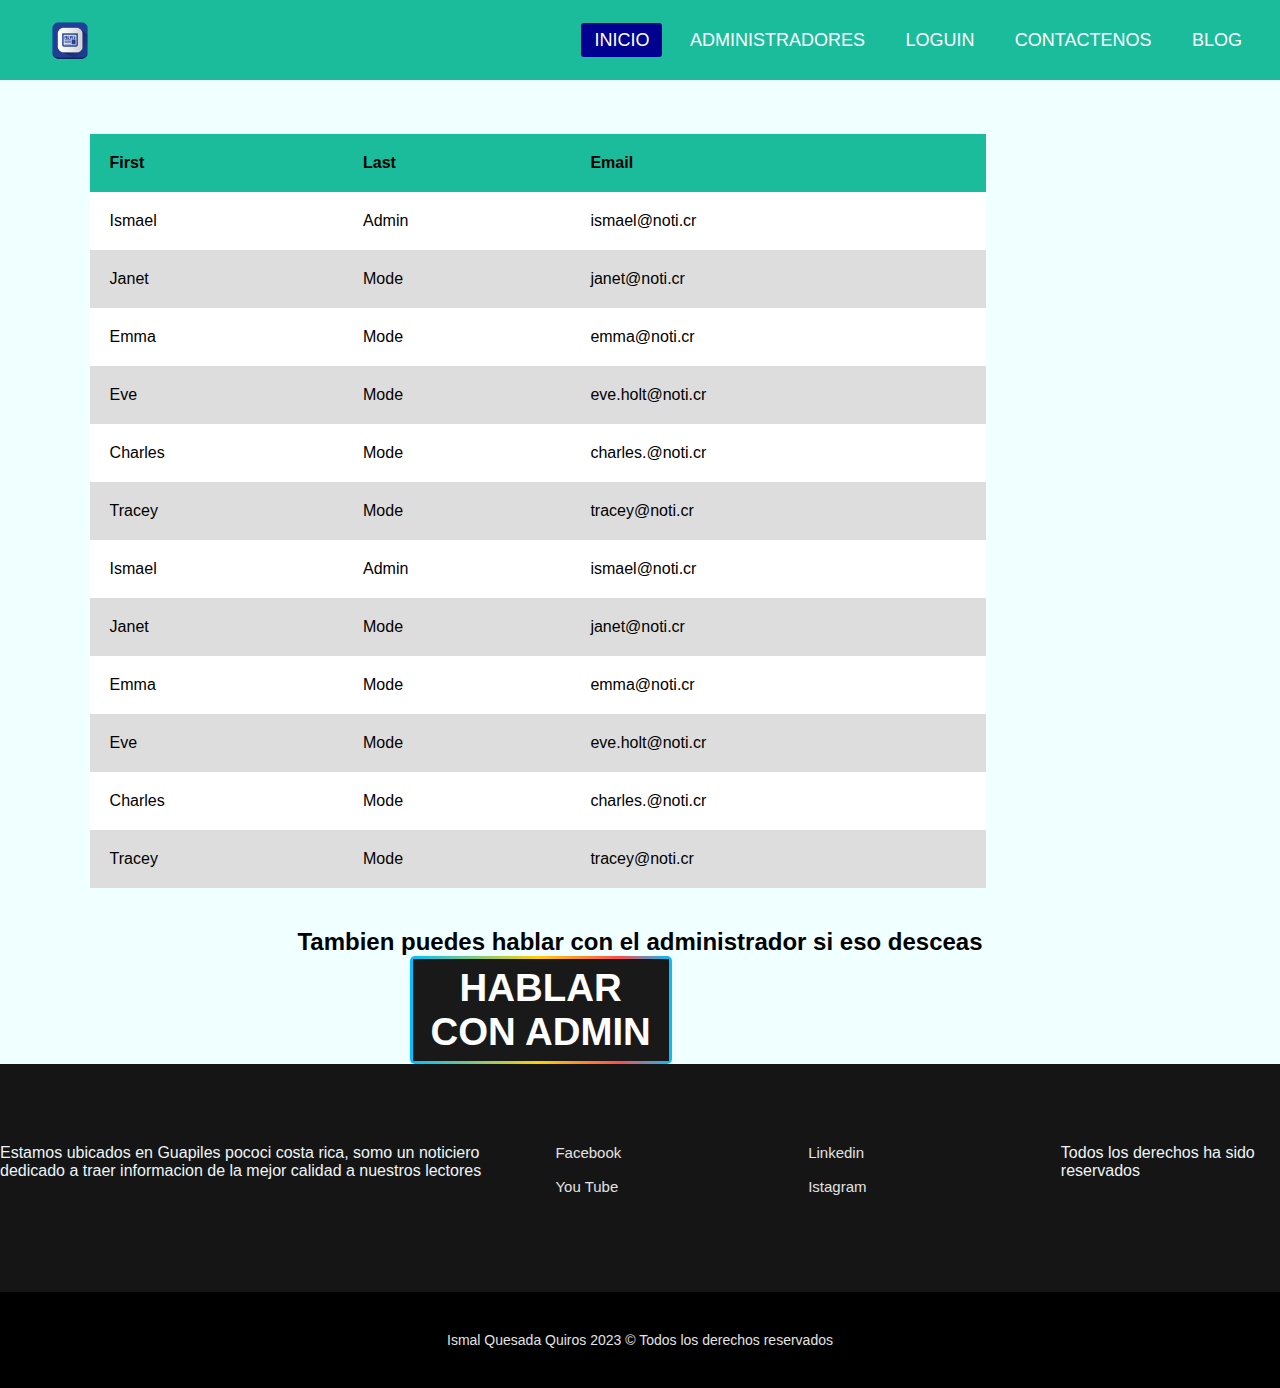
<file: Telenoticias/admin.html>
<!DOCTYPE html>
<html lang="es">
<head>
    <meta charset="UTF-8">
    <meta http-equiv="X-UA-Compatible" content="IE=edge">
    <meta name="viewport" content="width=device-width, initial-scale=1.0">
    <title>Administradores </title>


    <link rel="stylesheet" href="./css/admin.css">
    <link rel="stylesheet" href="./js/carrito.js">
    <link href="https://cdnjs.cloudflare.com/ajax/libs/font-awesome/5.13.0/css/all.min.css" rel="stylesheet">
    <link rel="stylesheet" href="./js/admin.js">


          
   
    
</head>
<body>
<div class="mee">
    <nav class="menu">
        <input type="checkbox" id="check">
        <label for="check" class="checkbtn">
            <i class="fas fa-bars"></i>
        </label>
        <a href="#" class="enlace">
            <img src="./rsc/Icons/icon noticias.ico" alt="" class="logo">
        </a>
        <ul>
            <li><a class="active" href="./index.html">Inicio</a></li>
            <li><a href="#">Administradores</a></li>
            <li><a href="./loguin.html">Loguin</a></li>
            <li><a href="./registro.html">Contactenos</a></li>
            <li><a href="./log.html">blog</a></li>
        </ul>
</div>



<script src="https://ajax.googleapis.com/ajax/libs/jquery/3.3.1/jquery.min.js"></script>




<br><br><br>

<table class="table table-striped">
    <tr  class="bg-info">
        <th>First</th>
        <th>Last</th>
        <th>Email</th>
      
    </tr>

    <tbody id="myTable">
        
    </tbody>
</table>


<div class="opt">

    <div class="wa">
        <h2>Tambien puedes hablar con el administrador si eso desceas</h2>
        <a href="https://wa.link/cg60yv" class="rainbow-button" alt="Hablar con admin" target="_blank"></a>
    </div>


</div>


        <footer>
            
            <div class="con">

                <div class="foo-row">
                    <div class="foo-col">
                 
                        <p>Estamos ubicados en Guapiles pococi costa rica, somo un noticiero dedicado a traer informacion de la mejor calidad a nuestros lectores</p>

                    </div>

                    <div class="foo-col">
                        <ul>
                            <li><a href="http://Facebook.com" target="_blank">Facebook</a></li>
                            <li><a href="http://Linkedin.com" target="_blank">Linkedin </a></li>
                            <li><a href="http://youtube.com" target="_blank" >You Tube</a></li>
                            <li><a href="http://Istagram.com" target="_blank">Istagram </a></li>
                           
                        </ul>

                        
                    </div>
                    <div class="reser">
                        <p>Todos los derechos ha sido reservados</p>
                    </div>

                </div>

            </div>

        </footer>

        <div class="foo-copy">
            <div class="con">
                <p>Ismal Quesada Quiros 2023 © Todos los derechos reservados</p>
            </div>
        </div>
        <script src="./js/aos.js"></script>
        <script src="./js/admin.js"></script>

        
        


    
       
    
        <script>
        
            AOS.init({
                duration: 1200,
            })
    
    
        </script>

    </div>

   
    
</body>
</html>
</file>
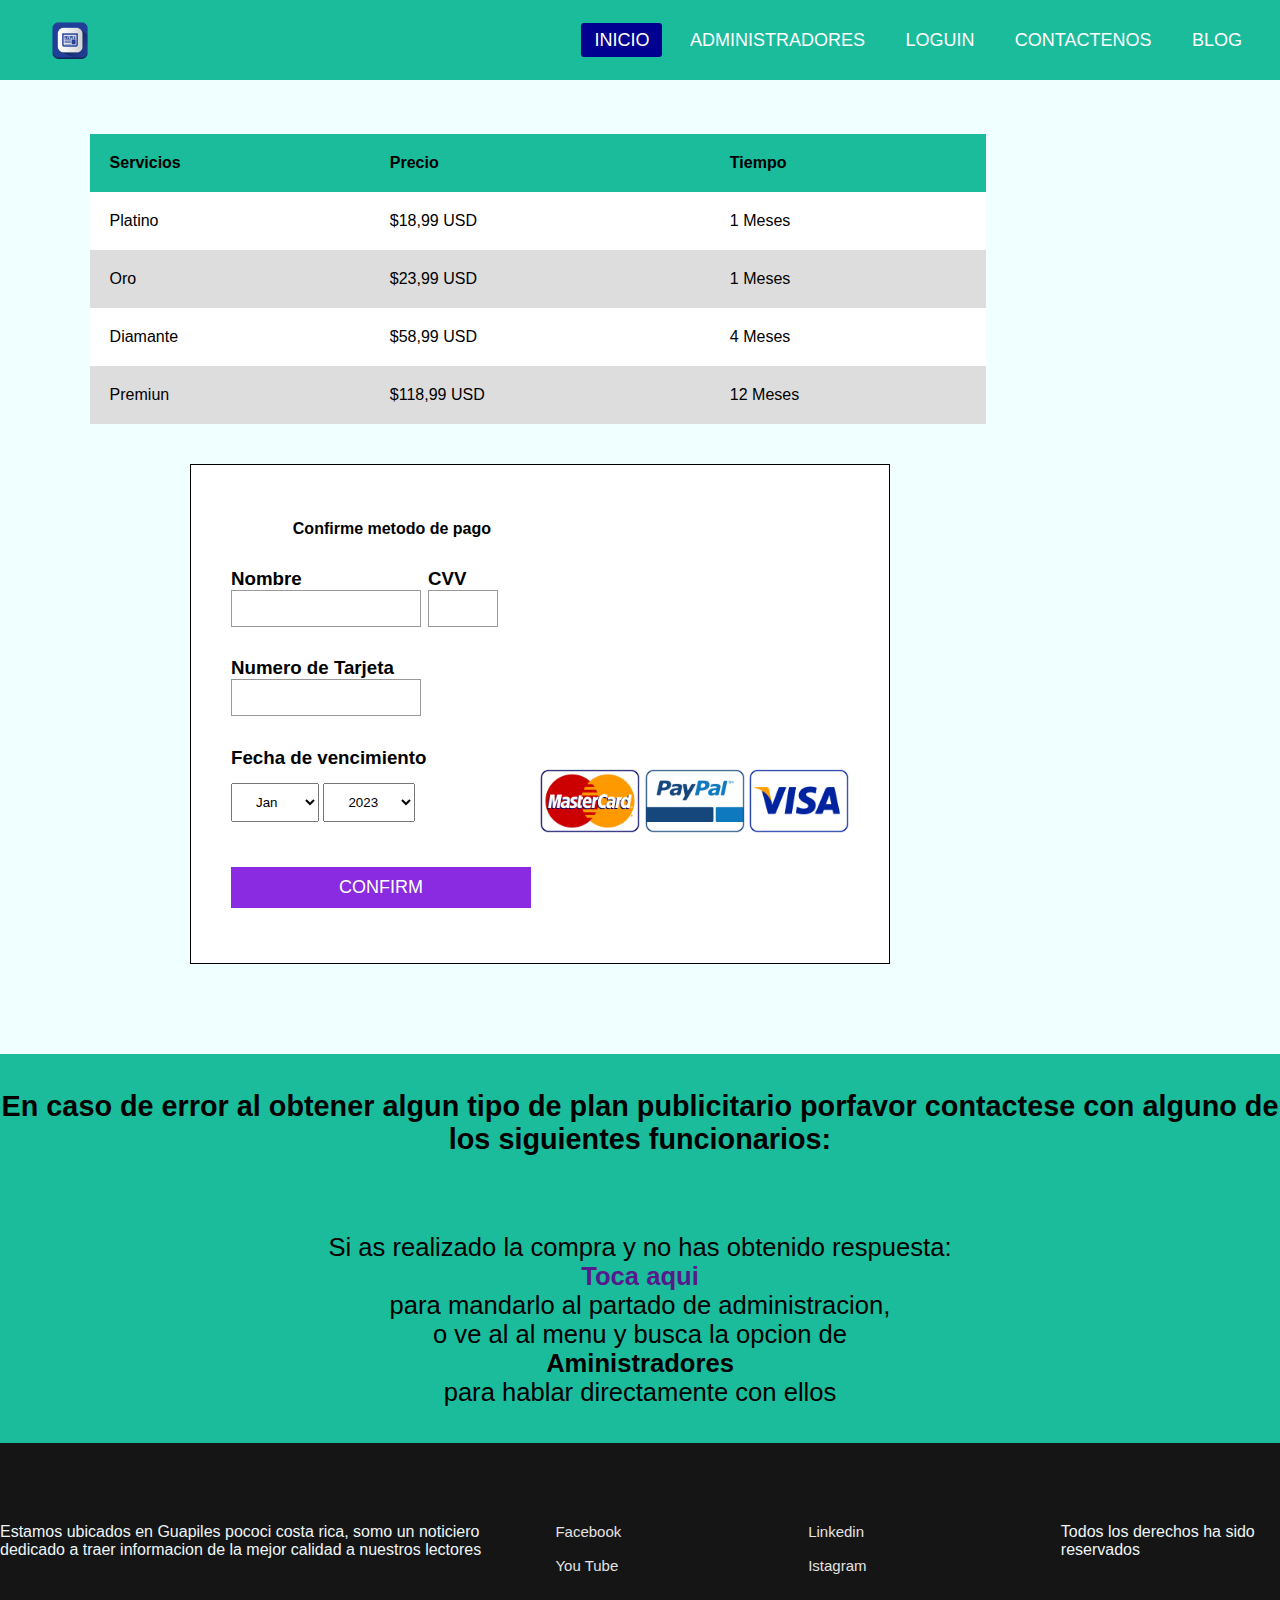
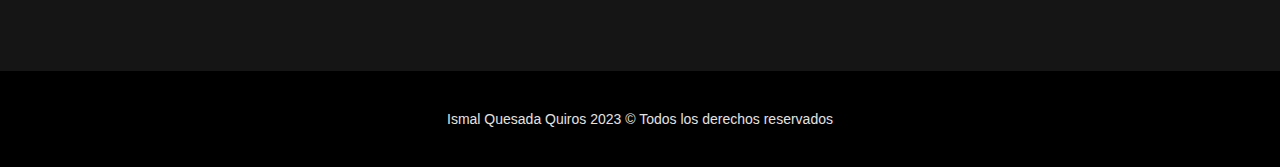
<file: Telenoticias/carrito.html>
<!DOCTYPE html>
<html lang="es">
<head>
    <meta charset="UTF-8">
    <meta http-equiv="X-UA-Compatible" content="IE=edge">
    <meta name="viewport" content="width=device-width, initial-scale=1.0">
    <title>Carrito </title>


    <link rel="stylesheet" href="./css/carrito.css">
    <link rel="stylesheet" href="./js/carrito.js">
    <link href="https://cdnjs.cloudflare.com/ajax/libs/font-awesome/5.13.0/css/all.min.css" rel="stylesheet">
    <link rel="stylesheet" href="./js/admin.js">


          
   
    
</head>
<body>
<div class="mee">
    <nav class="menu">
        <input type="checkbox" id="check">
        <label for="check" class="checkbtn">
            <i class="fas fa-bars"></i>
        </label>
        <a href="#" class="enlace">
            <img src="./rsc/Icons/icon noticias.ico" alt="" class="logo">
        </a>
        <ul>
            <li><a class="active" href="./index.html">Inicio</a></li>
            <li><a href="./admin.html">Administradores</a></li>
            <li><a href="./loguin.html">Loguin</a></li>
            <li><a href="./registro.html">Contactenos</a></li>
            <li><a href="./log.html">blog</a></li>
        </ul>
</div>



<script src="https://ajax.googleapis.com/ajax/libs/jquery/3.3.1/jquery.min.js"></script>




<br><br><br>

<table class="table table-striped">
    <tr  class="bg-info">
        <th>Servicios</th>
        <th>Precio</th>
        <th>Tiempo</th>
    </tr>

    <tbody id="myTable">
        
    </tbody>
</table>


    
<div class="container">
    <h1>Confirme metodo de pago</h1>
    <div class="first-row">
        <div class="owner">
            <h3>Nombre</h3>
            <div class="input-field">
                <input type="text">
            </div>
        </div>
        <div class="cvv">
            <h3>CVV</h3>
            <div class="input-field">
                <input type="password">
            </div>
        </div>
    </div>
    <div class="second-row">
        <div class="card-number">
            <h3>Numero de Tarjeta</h3>
            <div class="input-field">
                <input type="text">
            </div>
        </div>
    </div>
    <div class="third-row">
        <h3>Fecha de vencimiento</h3>
        <div class="selection">
            <div class="date">
                <select name="months" id="months">
                    <option value="Jan">Jan</option>
                    <option value="Feb">Feb</option>
                    <option value="Mar">Mar</option>
                    <option value="Apr">Apr</option>
                    <option value="May">May</option>
                    <option value="Jun">Jun</option>
                    <option value="Jul">Jul</option>
                    <option value="Aug">Aug</option>
                    <option value="Sep">Sep</option>
                    <option value="Oct">Oct</option>
                    <option value="Nov">Nov</option>
                    <option value="Dec">Dec</option>
                  </select>
                  <select name="years" id="years">
                    <option value="2023">2023</option>
                    <option value="2024">2024</option>
                    <option value="2025">2025</option>
                    <option value="2026">2026</option>
                    <option value="2027">2027</option>
                    <option value="2028">2028</option>
                  </select>
            </div>
            <div class="cards">
                <img src="./rsc/imgs/targetas/mc.png" alt="">
                <img src="./rsc/imgs/targetas/pp.png" alt="">
                <img src="./rsc/imgs/targetas/vi.png" alt="">
            </div>
        </div>    
    </div>
    <a href="">Confirm</a>
</div>
<br><br><br><br><br>

<div class="err">
    <br><br>
    <div class="aas">
        <h2>En caso de error al obtener algun tipo de plan publicitario porfavor contactese con alguno de los siguientes funcionarios: </h2>
        <div class="ayuda">
            <p>Si as realizado la compra y no has obtenido respuesta: <br>  <strong> <a href="">Toca aqui </a> </strong><br> para mandarlo al partado de administracion,<br> o ve al  al menu y busca la opcion de <br><strong>Aministradores</strong><br> para hablar directamente con ellos
            </p>
            <a href="#" class="rainbow-button" alt="Button"></a>
            
        </div>
        

    </div>
    <br><br>


</div>
   






        <footer>
            
            <div class="con">

                <div class="foo-row">
                    <div class="foo-col">
                 
                        <p>Estamos ubicados en Guapiles pococi costa rica, somo un noticiero dedicado a traer informacion de la mejor calidad a nuestros lectores</p>

                    </div>

                    <div class="foo-col">
                        <ul>
                            <li><a href="http://Facebook.com" target="_blank">Facebook</a></li>
                            <li><a href="http://Linkedin.com" target="_blank">Linkedin </a></li>
                            <li><a href="http://youtube.com" target="_blank" >You Tube</a></li>
                            <li><a href="http://Istagram.com" target="_blank">Istagram </a></li>
                           
                        </ul>

                        
                    </div>
                    <div class="reser">
                        <p>Todos los derechos ha sido reservados</p>
                    </div>

                </div>

            </div>

        </footer>

        <div class="foo-copy">
            <div class="con">
                <p>Ismal Quesada Quiros 2023 © Todos los derechos reservados</p>
            </div>
        </div>
        <script src="./js/aos.js"></script>
        <script src="./js/carrito.js"></script>
        
        


    
       
    
        <script>
        
            AOS.init({
                duration: 1200,
            })
    
    
        </script>

    </div>

   
    
</body>
</html>
</file>
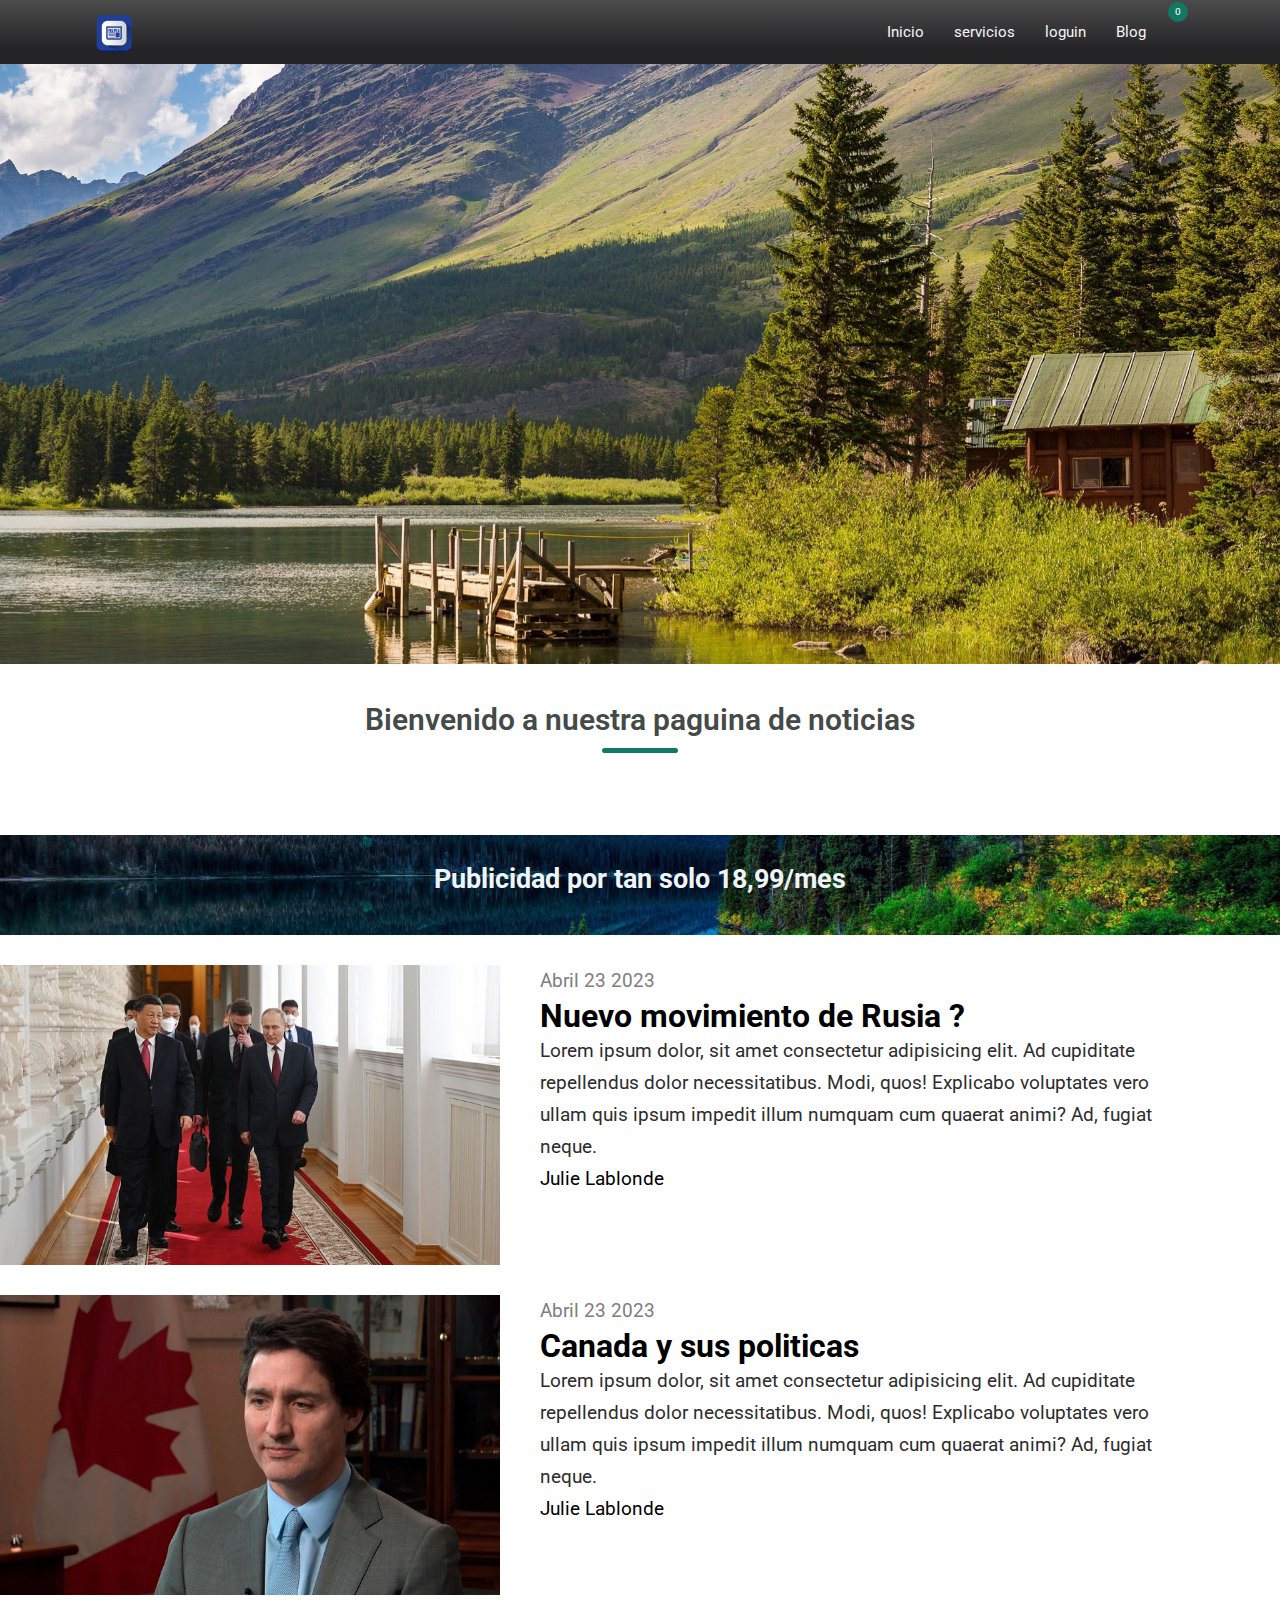
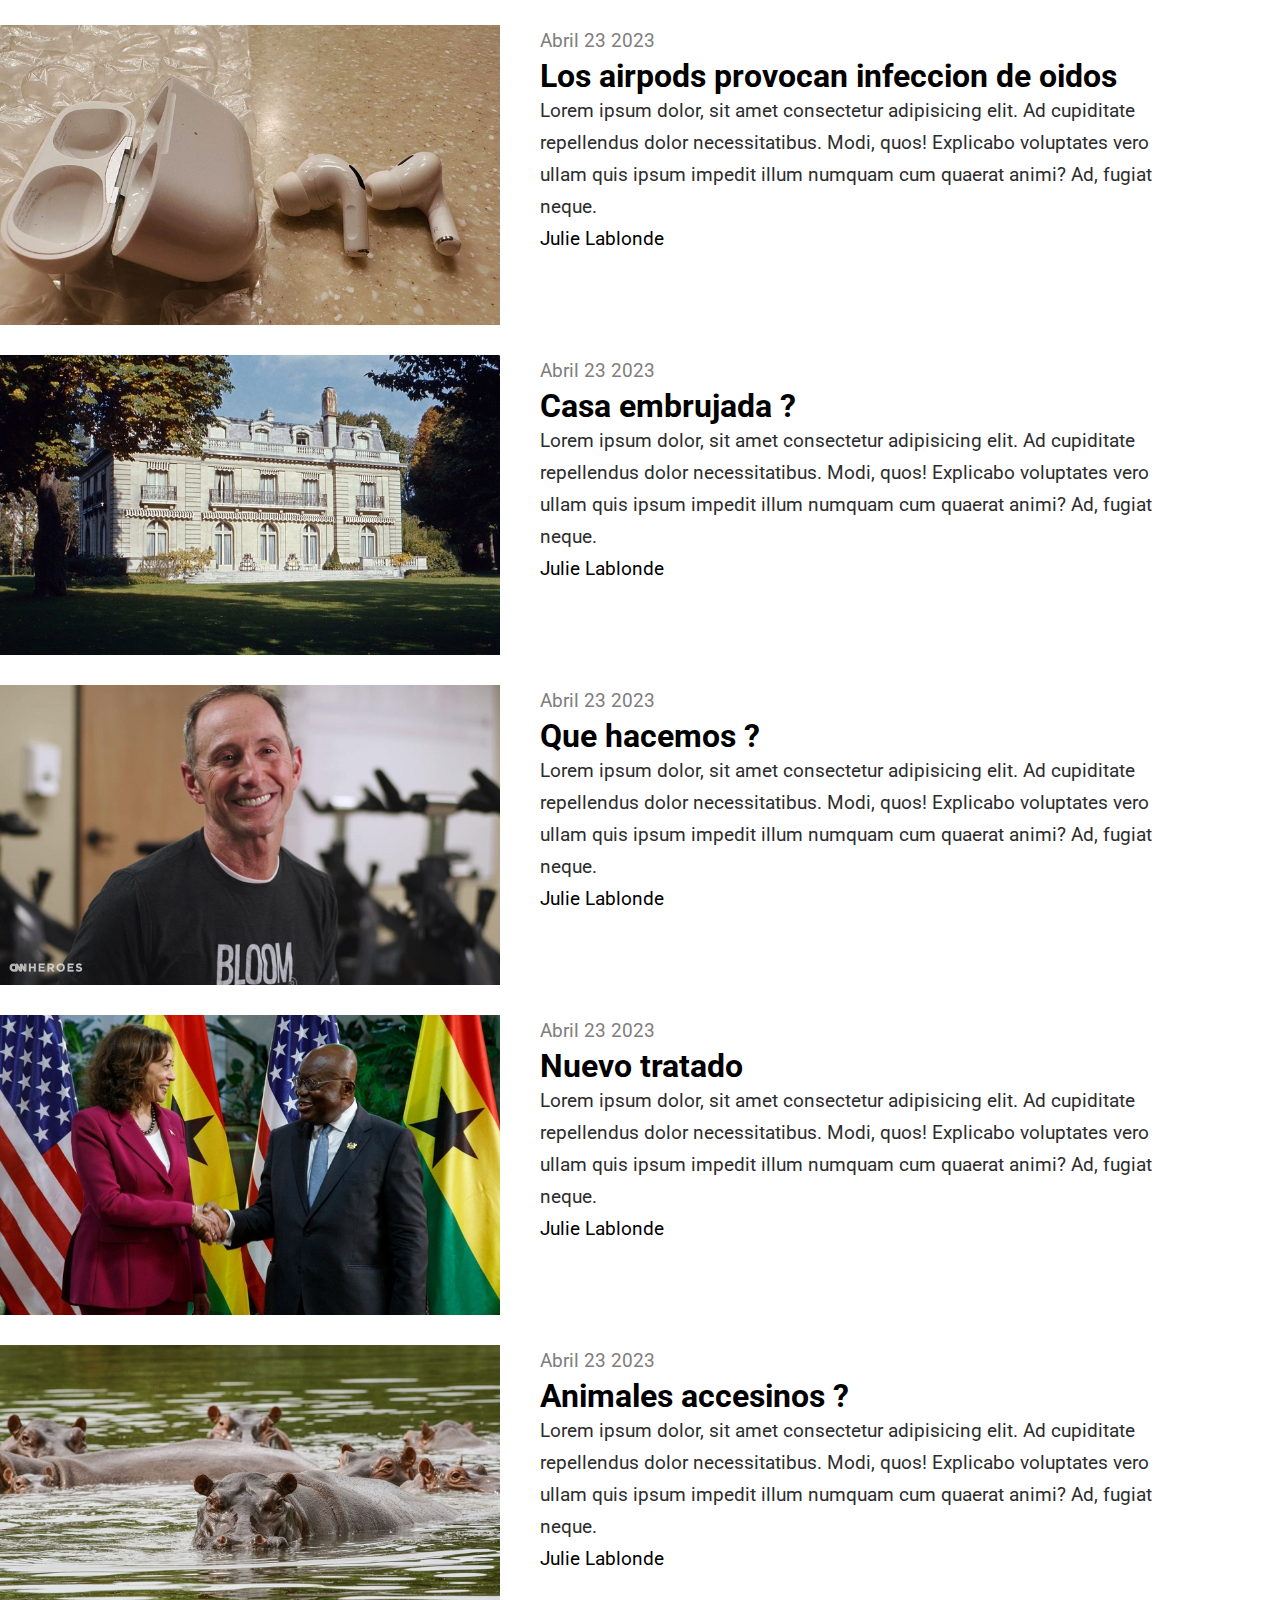
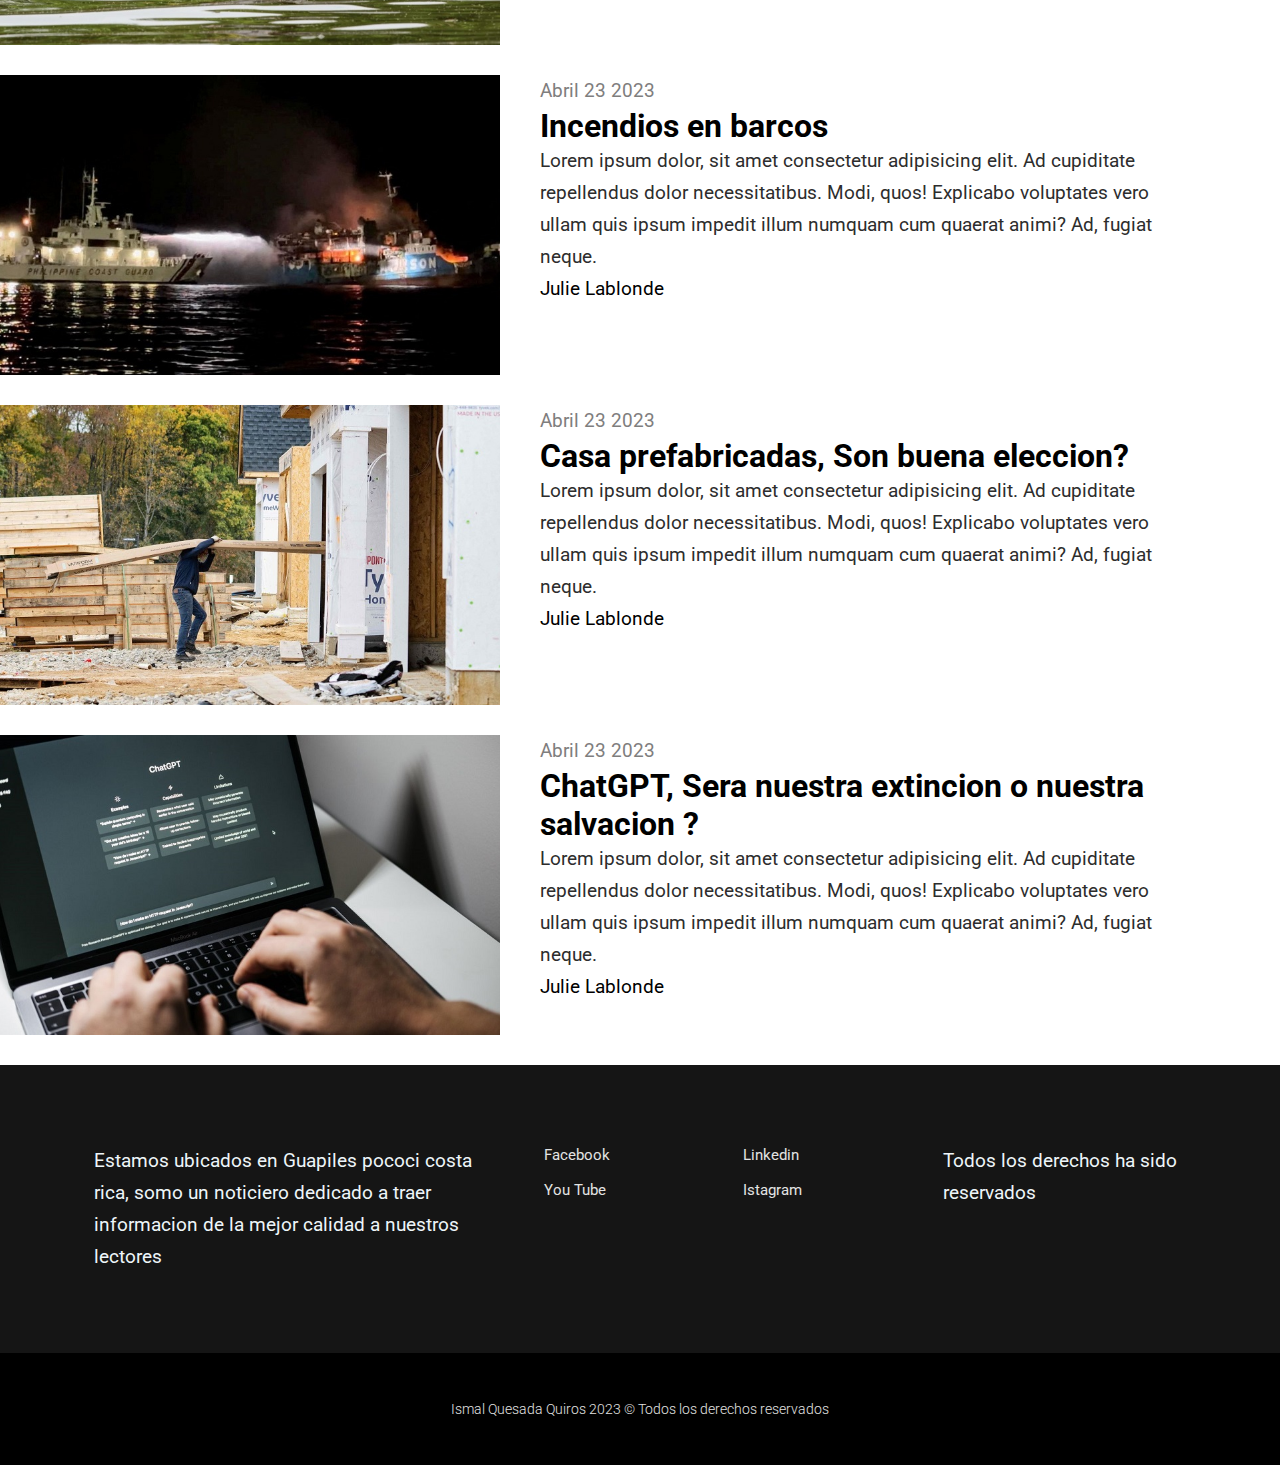
<file: Telenoticias/log.html>
<!DOCTYPE html>
<html lang="en">
<head>
    <meta charset="UTF-8">
    <meta http-equiv="X-UA-Compatible" content="IE=edge">
    <meta name="viewport" content="width=device-width, initial-scale=1.0">
    <title>Blog </title>


    <link rel="stylesheet" href="./css/blog.css">
    <link href="https://cdnjs.cloudflare.com/ajax/libs/font-awesome/5.13.0/css/all.min.css" rel="stylesheet">
    <link rel="stylesheet" href="https://maxst.icons8.com/vue-static/landings/line-awesome/line-awesome/1.3.0/css/line-awesome.min.css">
    <link rel="stylesheet" href="./css/aos.css">
    <link rel="stylesheet" href="./css/json.css">
    <link rel="stylesheet" href="./js/animaciones.js">
    <link rel="stylesheet" href="https://use.fontawesome.com/releases/v5.13.0/css/all.css"/>
</head>
<body>
    <div class="hm-wrapper">
        <div class="hm-header">

            <div class="container">
                <div class="header-menu">

                    <div class="hm-logo">
                        <a href="#">
                            <img src="./rsc/Icons/icon noticias.ico" alt="">
                        </a>
                    </div>

                    <nav class="hm-menu">
                        <ul>
                            <li><a href="./index.html">Inicio</a></li>
                            <li><a href="./carrito.html">servicios</a></li>
                            <li><a href="./loguin.html">loguin</a></li>
                            <li><a href="#">Blog</a></li>
                        </ul>
                        <div class="hm-icon-cart">
                            <a href="#">
                                <i class="las la-shopping-cart"></i>
                                <span>0</span>
                            </a>
                        </div>

                        <div class="icon-menu">
                            <button type="button"><i class="fas fa-bars"></i></button>
                        </div>

                    </nav>

                </div>
            </div>
        </div>
        <div class="header-menu-movil">
            <button class="cerrar-menu"><i class="fas fa-times"></i></button>
            <ul>
                <li><a href="./index.html">Inicio</a></li>
                <li><a href="./carrito.html">servicios</a></li>
                <li><a href="./loguin.html">loguin</a></li>
                <li><a href="#">Blog</a></li>
            </ul>
        </div>
        <div class="hm-banner">
            <div class="img-banner">
                <img src="./rsc/imgs/montain.jpg" alt="">
                
                
            </div>
            
        </div>

        <div class="inicitial">
            <br><br>

            <div class="conter">
                <div class="header-title">
                    <h1  data-aos="fade-up" data-aos-duration="3000" >Bienvenido a nuestra paguina de noticias </h1>
                </div>

                <div class="ubi">

                    <p class="a" data-aos="fade-up" data-aos-duration="1000">
                        <p data-aos="fade-up" data-aos-duration="1000">
                       Ofrecemos un gran catalogo de noticias tanto  nacional como a nivel internacional

                      
                    </p>
                </div>
            </div>
        </div>

        <div class="promo">
            <div class="img">
                <a href="./carrito.html">

                    <img src="./rsc/imgs/paisaje.jpg" alt="">
                <h4 class="en">Publicidad por tan solo 18,99/mes </h4>
                
                </a>
                
            </div>
       
        </div>

        <section class="articles">
    
            <div class="article">
             <div class="left">
               <img src="./rsc/blog - copia/img/1.jpg" alt="">
             </div>
             <div class="right">
               <p class="date"> Abril 23 2023 </p>
               <h1> Nuevo movimiento de Rusia ?</h1>
               <p class="description">Lorem ipsum dolor, sit amet consectetur adipisicing elit. Ad cupiditate repellendus dolor necessitatibus. Modi, quos! Explicabo voluptates vero ullam quis ipsum impedit illum numquam cum quaerat animi? Ad, fugiat neque.</p>
               <p class="auteur">Julie Lablonde</p>
             </div>
           </div> 
           
           
           <div class="article">
             <div class="left">
               <img src="./rsc/blog - copia/img/2.jpg" alt="">
             </div>
             <div class="right">
               <p class="date"> Abril 23 2023</p>
               <h1>Canada y sus politicas </h1>
               <p class="description">Lorem ipsum dolor, sit amet consectetur adipisicing elit. Ad cupiditate repellendus dolor necessitatibus. Modi, quos! Explicabo voluptates vero ullam quis ipsum impedit illum numquam cum quaerat animi? Ad, fugiat neque.</p>
               <p class="auteur">Julie Lablonde</p>
             </div>
           </div>
           
           <div class="article">
             <div class="left">
               <img src="./rsc/blog - copia/img/3.jpg" alt="">
             </div>
             <div class="right">
               <p class="date"> Abril 23 2023 </p>
               <h1>Los airpods provocan infeccion de oidos </h1>
               <p class="description">Lorem ipsum dolor, sit amet consectetur adipisicing elit. Ad cupiditate repellendus dolor necessitatibus. Modi, quos! Explicabo voluptates vero ullam quis ipsum impedit illum numquam cum quaerat animi? Ad, fugiat neque.</p>
               <p class="auteur">Julie Lablonde</p>
             </div>
           </div>
         </section>


         <section class="articles">
    
            <div class="article">
             <div class="left">
               <img src="./rsc/blog - copia/img/4.jpg" alt="">
             </div>
             <div class="right">
               <p class="date"> Abril 23 2023 </p>
               <h1> Casa embrujada ? </h1>
               <p class="description">Lorem ipsum dolor, sit amet consectetur adipisicing elit. Ad cupiditate repellendus dolor necessitatibus. Modi, quos! Explicabo voluptates vero ullam quis ipsum impedit illum numquam cum quaerat animi? Ad, fugiat neque.</p>
               <p class="auteur">Julie Lablonde</p>
             </div>
           </div> 
           
           
           <div class="article">
             <div class="left">
               <img src="./rsc/blog - copia/img/5.jpg" alt="">
             </div>
             <div class="right">
               <p class="date"> Abril 23 2023</p>
               <h1> Que hacemos  ?</h1>
               <p class="description">Lorem ipsum dolor, sit amet consectetur adipisicing elit. Ad cupiditate repellendus dolor necessitatibus. Modi, quos! Explicabo voluptates vero ullam quis ipsum impedit illum numquam cum quaerat animi? Ad, fugiat neque.</p>
               <p class="auteur">Julie Lablonde</p>
             </div>
           </div>
           
           <div class="article">
             <div class="left">
               <img src="./rsc/blog - copia/img/6.jpg" alt="">
             </div>
             <div class="right">
               <p class="date"> Abril 23 2023</p>
               <h1>Nuevo tratado </h1>
               <p class="description">Lorem ipsum dolor, sit amet consectetur adipisicing elit. Ad cupiditate repellendus dolor necessitatibus. Modi, quos! Explicabo voluptates vero ullam quis ipsum impedit illum numquam cum quaerat animi? Ad, fugiat neque.</p>
               <p class="auteur">Julie Lablonde</p>
             </div>
           </div>
         </section>




         <section class="articles">
    
            <div class="article">
             <div class="left">
               <img src="./rsc/blog - copia/img/7.jpg" alt="">
             </div>
             <div class="right">
               <p class="date"> Abril 23 2023</p>
               <h1>Animales accesinos ?</h1>
               <p class="description">Lorem ipsum dolor, sit amet consectetur adipisicing elit. Ad cupiditate repellendus dolor necessitatibus. Modi, quos! Explicabo voluptates vero ullam quis ipsum impedit illum numquam cum quaerat animi? Ad, fugiat neque.</p>
               <p class="auteur">Julie Lablonde</p>
             </div>
           </div> 
           
           
           <div class="article">
             <div class="left">
               <img src="./rsc/blog - copia/img/8.jpg" alt="">
             </div>
             <div class="right">
               <p class="date"> Abril 23 2023 </p>
               <h1> Incendios en barcos </h1>
               <p class="description">Lorem ipsum dolor, sit amet consectetur adipisicing elit. Ad cupiditate repellendus dolor necessitatibus. Modi, quos! Explicabo voluptates vero ullam quis ipsum impedit illum numquam cum quaerat animi? Ad, fugiat neque.</p>
               <p class="auteur">Julie Lablonde</p>
             </div>
           </div>
           
           <div class="article">
             <div class="left">
               <img src="./rsc/blog - copia/img/9.jpg" alt="">
             </div>
             <div class="right">
               <p class="date"> Abril 23 2023</p>
               <h1> Casa prefabricadas, Son buena eleccion? </h1>
               <p class="description">Lorem ipsum dolor, sit amet consectetur adipisicing elit. Ad cupiditate repellendus dolor necessitatibus. Modi, quos! Explicabo voluptates vero ullam quis ipsum impedit illum numquam cum quaerat animi? Ad, fugiat neque.</p>
               <p class="auteur">Julie Lablonde</p>
             </div>
           </div>
         </section>


         <section class="articles">
    
            <div class="article">
             <div class="left">
               <img src="./rsc/blog - copia/img/10.jpg" alt="">
             </div>
             <div class="right">
               <p class="date"> Abril 23 2023</p>
               <h1>ChatGPT, Sera nuestra extincion o nuestra salvacion ?</h1>
               <p class="description">Lorem ipsum dolor, sit amet consectetur adipisicing elit. Ad cupiditate repellendus dolor necessitatibus. Modi, quos! Explicabo voluptates vero ullam quis ipsum impedit illum numquam cum quaerat animi? Ad, fugiat neque.</p>
               <p class="auteur">Julie Lablonde</p>
             </div>
           </div> 
           
         </section>

        <footer>
            
            <div class="container">

                <div class="foo-row">
                    <div class="foo-col">
                        
                        <p>Estamos ubicados en Guapiles pococi costa rica, somo un noticiero dedicado a traer informacion de la mejor calidad a nuestros lectores</p>

                    </div>

                    <div class="foo-col">
                        <ul>
                            <li><a href="http://Facebook.com" target="_blank">Facebook</a></li>
                            <li><a href="http://Linkedin.com" target="_blank">Linkedin </a></li>
                            <li><a href="http://youtube.com" target="_blank" >You Tube</a></li>
                            <li><a href="http://Istagram.com" target="_blank">Istagram </a></li>
                           
                        </ul>

                        
                    </div>
                    <div class="reser">
                        <p>Todos los derechos ha sido reservados</p>
                    </div>

                </div>

            </div>

        </footer>

        <div class="foo-copy">
            <div class="container">
                <p>Ismal Quesada Quiros 2023 © Todos los derechos reservados</p>
            </div>
        </div>
        <script src="./js/aos.js"></script>

    
        <script src="./js/animaciones.js"></script>
    
       
    
        <script>
        
            AOS.init({
                duration: 1200,
            })
    
    
        </script>

    </div>

   
    
</body>
</html>
</file>
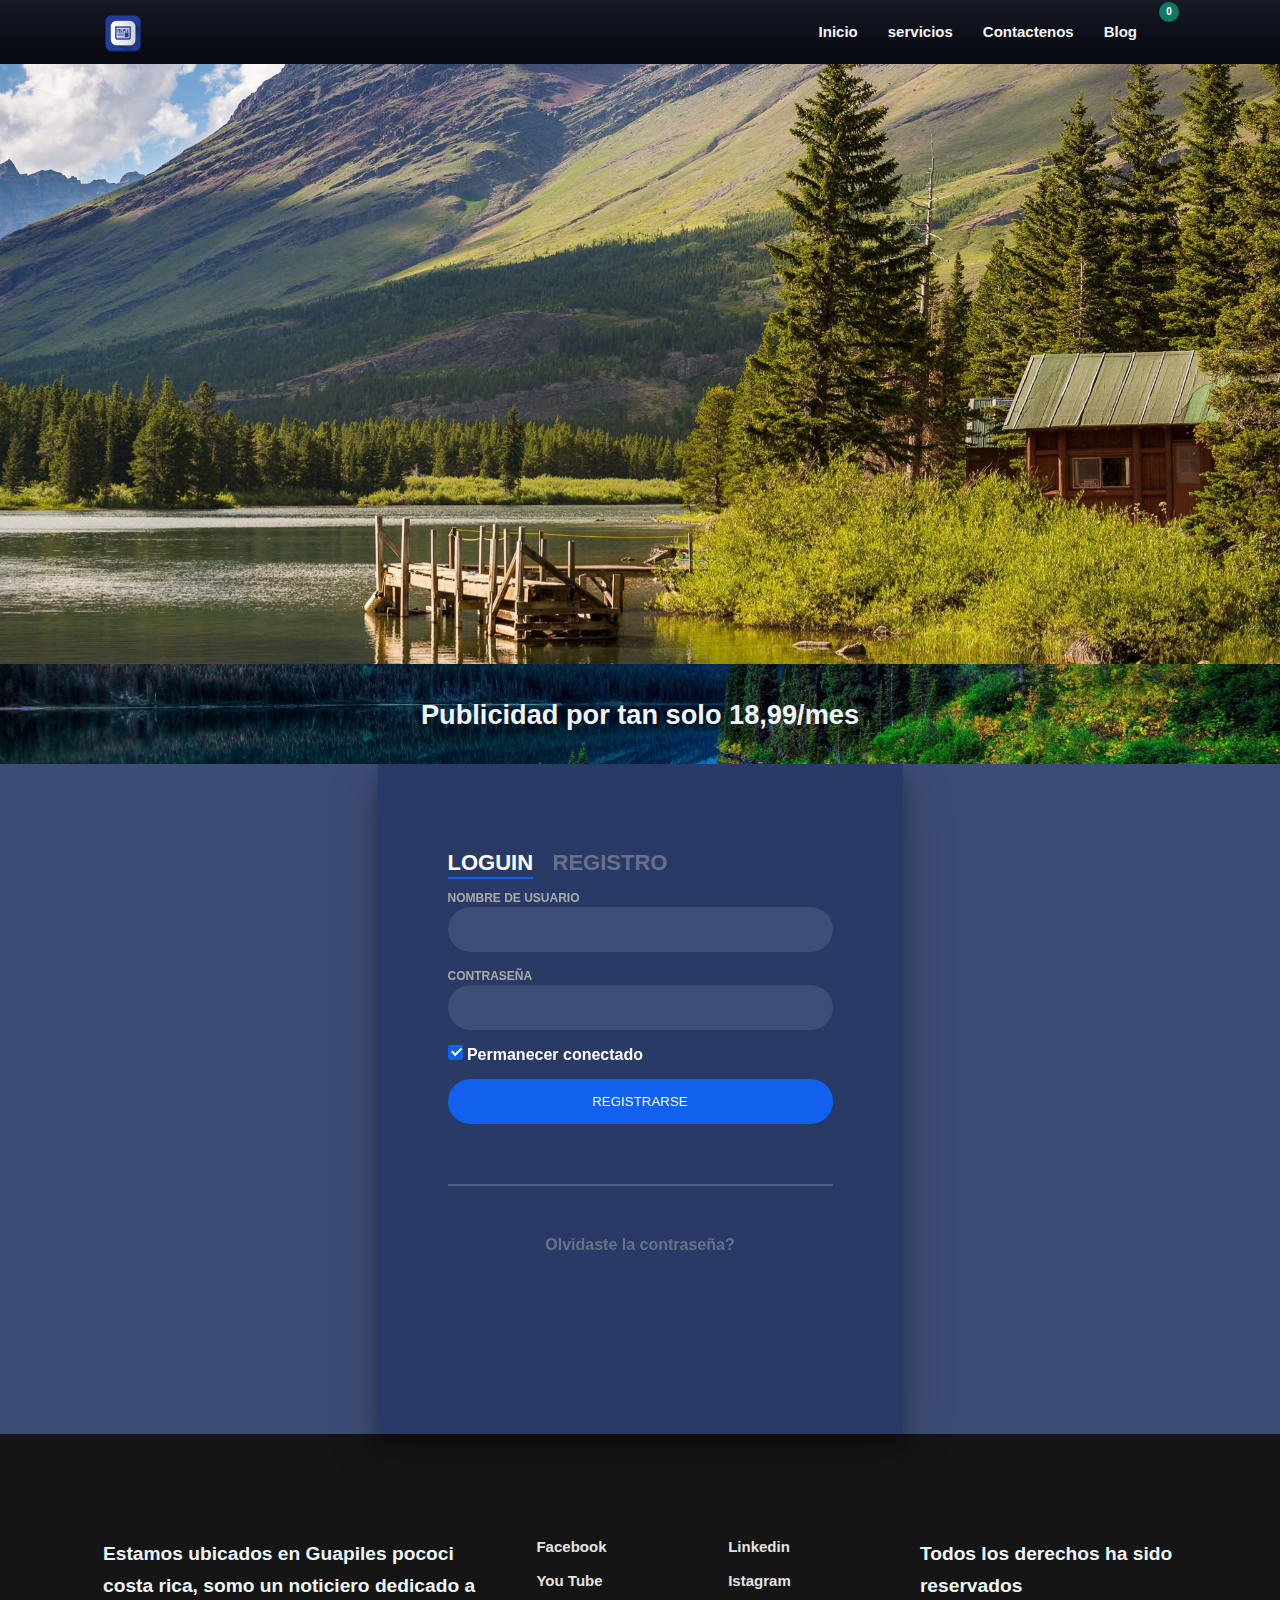
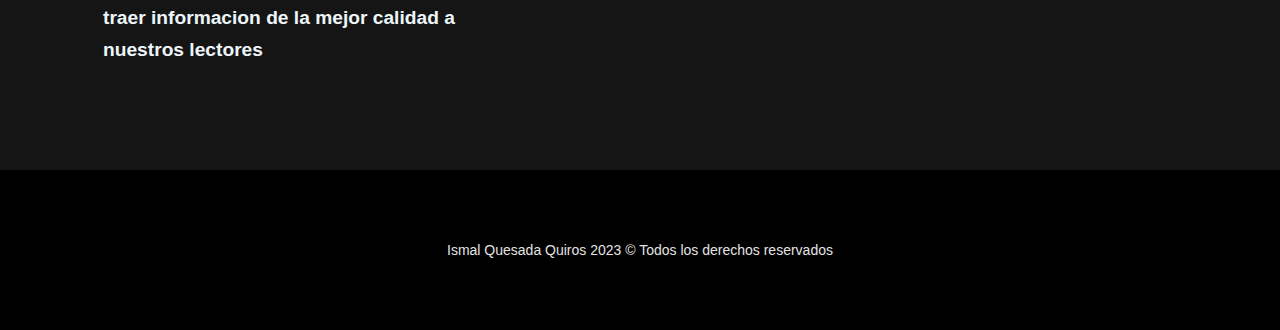
<file: Telenoticias/loguin.html>
<!DOCTYPE html>
<html lang="en">
<head>
    <meta charset="UTF-8">
    <meta http-equiv="X-UA-Compatible" content="IE=edge">
    <meta name="viewport" content="width=device-width, initial-scale=1.0">
    <title>Registro </title>


    <link rel="stylesheet" href="./css/loguin.css">
    <link href="https://cdnjs.cloudflare.com/ajax/libs/font-awesome/5.13.0/css/all.min.css" rel="stylesheet">
    <link rel="stylesheet" href="https://maxst.icons8.com/vue-static/landings/line-awesome/line-awesome/1.3.0/css/line-awesome.min.css">
    <link rel="stylesheet" href="./css/aos.css">
    <link rel="stylesheet" href="./css/json.css">
    <link rel="stylesheet" href="./js/animaciones.js">
    <link rel="stylesheet" href="https://use.fontawesome.com/releases/v5.13.0/css/all.css"/>
    <link href="https://fonts.googleapis.com/css?family=Quicksand" rel="stylesheet">
    
</head>
<body>
    <div class="hm-wrapper">
        <div class="hm-header">

            <div class="container">
                <div class="header-menu">

                    <div class="hm-logo">
                        <a href="#">
                            <img src="./rsc/Icons/icon noticias.ico" alt="">
                        </a>
                    </div>

                    <nav class="hm-menu">
                        <ul>
                            <li><a href="./index.html">Inicio</a></li>
                            <li><a href="./carrito.html">servicios</a></li>
                            <li><a href="./registro.html">Contactenos</a></li>
                            <li><a href="./log.html">Blog</a></li>
                        </ul>
                        <div class="hm-icon-cart">
                            <a href="#">
                                <i class="las la-shopping-cart"></i>
                                <span>0</span>
                            </a>
                        </div>

                        <div class="icon-menu">
                            <button type="button"><i class="fas fa-bars"></i></button>
                        </div>

                    </nav>

                </div>
            </div>
        </div>
        <div class="header-menu-movil">
            <button class="cerrar-menu"><i class="fas fa-times"></i></button>
            <ul>
                <li><a href="./index.html">Inicio</a></li>
                <li><a href="./carrito.html">servicios</a></li>
                <li><a href="./registro.html">Contactenos</a></li>
                <li><a href="./log.html">Blog</a></li>
            </ul>
        </div>
        <div class="hm-banner">
            <div class="img-banner">
                <img src="./rsc/imgs/montain.jpg" alt="">
                
                
            </div>
            
        </div>

       

        <div class="promo">
            <div class="img">
                <a href="./carrito.html">

                    <img src="./rsc/imgs/paisaje.jpg" alt="">
                <h4 class="en">Publicidad por tan solo 18,99/mes </h4>
                
                </a>
                
            </div>
       
        </div>


        <div class="login-wrap">
            <div class="login-html">
                <input id="tab-1" type="radio" name="tab" class="sign-in" checked><label for="tab-1" class="tab">loguin</label>
                <input id="tab-2" type="radio" name="tab" class="sign-up"><label for="tab-2" class="tab">Registro</label>
                <div class="login-form">
                    <div class="sign-in-htm">
                        <form action="">

                            <div class="group">
                            <label for="user" class="label">Nombre de usuario</label >
                            <input id="user" type="text" class="input" inputmode="latin-name" required>
                        </div>
                        <div class="group">
                            <label for="pass" class="label">Contraseña</label>
                            <input id="pass" type="password" class="input" data-type="password" inputmode="latin-name">
                        </div>
                        <div class="group">
                            <input id="check" type="checkbox" class="check" checked>
                            <label for="check"><span class="icon"></span> Permanecer conectado</label>
                        </div>
                        <div class="group">
                            <a href="">
                                <input type="submit" class="button" value="Registrarse">
                            </a>
                        </div>
                        <div class="hr"></div>
                        <div class="foot-lnk">
                            <a href="#forgot">Olvidaste la contraseña?</a>
                        </div>
                        </form>
                        
                    </div>
                    <div class="sign-up-htm">
                        <form action=""> 
                             <div class="group">
                            <label for="user" class="label">Nombre de usuario</label>
                            <input  type="text" class="input"  required>
                        </div>
                        <div class="group">
                            <label for="pass" class="label">Contraseña</label>
                            <input id="pass" type="text" class="input" data-type="password"  required>
                        </div>
                        <div class="group">
                            <label for="pass" class="label">Repetir Contraseña</label>
                            <input id="pass" type="password" class="input" data-type="password" required>
                        </div>
                        <div class="group">
                            <label for="pass" class="label">Correo Electronico</label>
                            <input id="pass" type="email" class="input"  required>
                        </div>
                        <div class="group">
                            <a href="">
                                <input type="submit" class="button" value="Registrarse">
                            </a>
                        </div>


                        </form>
                      
                        <div class="hr"></div>
                        <div class="foot-lnk">
                            <label for="tab-1">Quieres comprar una membresia?</a>
                        </div>
                    </div>
                </div>
            </div>
        </div>










        <footer>
            
            <div class="container">

                <div class="foo-row">
                    <div class="foo-col">
                 
                        <p>Estamos ubicados en Guapiles pococi costa rica, somo un noticiero dedicado a traer informacion de la mejor calidad a nuestros lectores</p>

                    </div>

                    <div class="foo-col">
                        <ul>
                            <li><a href="http://Facebook.com" target="_blank">Facebook</a></li>
                            <li><a href="http://Linkedin.com" target="_blank">Linkedin </a></li>
                            <li><a href="http://youtube.com" target="_blank" >You Tube</a></li>
                            <li><a href="http://Istagram.com" target="_blank">Istagram </a></li>
                           
                        </ul>

                        
                    </div>
                    <div class="reser">
                        <p>Todos los derechos ha sido reservados</p>
                    </div>

                </div>

            </div>

        </footer>

        <div class="foo-copy">
            <div class="container">
                <p>Ismal Quesada Quiros 2023 © Todos los derechos reservados</p>
            </div>
        </div>
        <script src="./js/aos.js"></script>

    
        <script src="./js/animaciones.js"></script>
    
       
    
        <script>
        
            AOS.init({
                duration: 1200,
            })
    
    
        </script>

    </div>

   
    
</body>
</html>
</file>
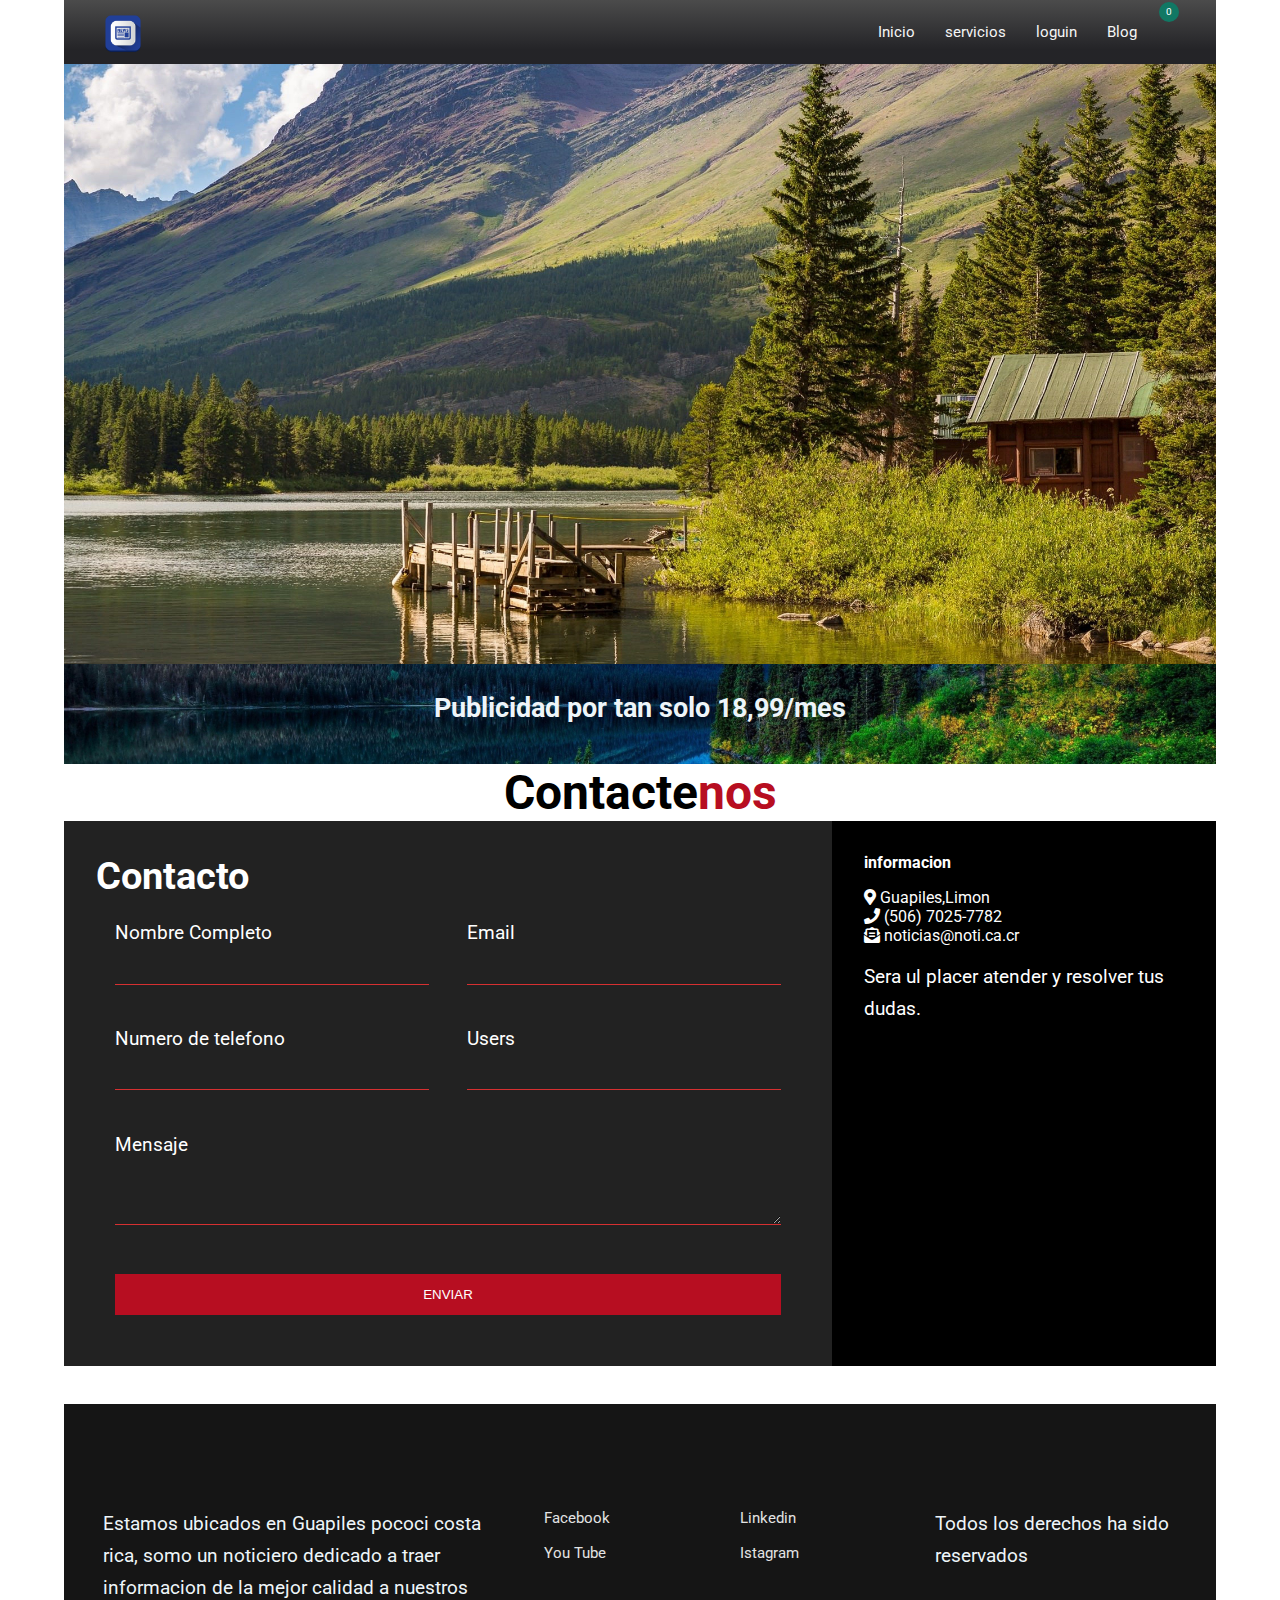
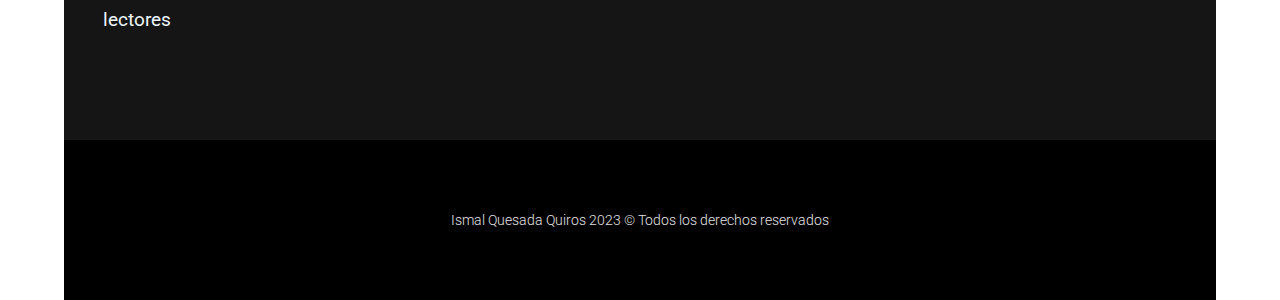
<file: Telenoticias/registro.html>
<!DOCTYPE html>
<html lang="en">
<head>
    <meta charset="UTF-8">
    <meta http-equiv="X-UA-Compatible" content="IE=edge">
    <meta name="viewport" content="width=device-width, initial-scale=1.0">
    <title>Registro </title>


    <link rel="stylesheet" href="./css/refistro.css">
    <link href="https://cdnjs.cloudflare.com/ajax/libs/font-awesome/5.13.0/css/all.min.css" rel="stylesheet">
    <link rel="stylesheet" href="https://maxst.icons8.com/vue-static/landings/line-awesome/line-awesome/1.3.0/css/line-awesome.min.css">
    <link rel="stylesheet" href="./css/aos.css">
    <link rel="stylesheet" href="./css/json.css">
    <link rel="stylesheet" href="./js/animaciones.js">
    <link rel="stylesheet" href="https://use.fontawesome.com/releases/v5.13.0/css/all.css"/>
    <link href="https://fonts.googleapis.com/css?family=Quicksand" rel="stylesheet">
    <!-- FONT AWESOME -->
    <link rel="stylesheet" href="https://use.fontawesome.com/releases/v5.8.1/css/all.css" integrity="sha384-50oBUHEmvpQ+1lW4y57PTFmhCaXp0ML5d60M1M7uH2+nqUivzIebhndOJK28anvf" crossorigin="anonymous">
    <!-- ANIMATE CSS -->
    <link rel="stylesheet" href="https://cdnjs.cloudflare.com/ajax/libs/animate.css/3.7.0/animate.min.css">
</head>
<body>
    <div class="hm-wrapper">
        <div class="hm-header">

            <div class="container">
                <div class="header-menu">

                    <div class="hm-logo">
                        <a href="#">
                            <img src="./rsc/Icons/icon noticias.ico" alt="">
                        </a>
                    </div>

                    <nav class="hm-menu">
                        <ul>
                            <li><a href="./index.html">Inicio</a></li>
                            <li><a href="./carrito.html">servicios</a></li>
                            <li><a href="./loguin.html">loguin</a></li>
                            <li><a href="./log.html">Blog</a></li>
                        </ul>
                        <div class="hm-icon-cart">
                            <a href="#">
                                <i class="las la-shopping-cart"></i>
                                <span>0</span>
                            </a>
                        </div>

                        <div class="icon-menu">
                            <button type="button"><i class="fas fa-bars"></i></button>
                        </div>

                    </nav>

                </div>
            </div>
        </div>
        <div class="header-menu-movil">
            <button class="cerrar-menu"><i class="fas fa-times"></i></button>
            <ul>
                <li><a href="./index.html">Inicio</a></li>
                <li><a href="./carrito.html">servicios</a></li>
                <li><a href="./loguin.html">loguin</a></li>
                <li><a href="./log.html">Blog</a></li>
            </ul>
        </div>
        <div class="hm-banner">
            <div class="img-banner">
                <img src="./rsc/imgs/montain.jpg" alt="">
                
                
            </div>
            
        </div>

       

        <div class="promo">
            <div class="img">
                <a href="./carrito.html">

                    <img src="./rsc/imgs/paisaje.jpg" alt="">
                <h4 class="en">Publicidad por tan solo 18,99/mes </h4>
                
                </a>
                
            </div>
       
        </div>



        <div class="content">

            <h1 class="logo">Contacte<span>nos</span></h1>
    
            <div class="contact-wrapper animated bounceInUp">
                <div class="contact-form">
                    <h3>Contacto</h3>
                    <form action="" id="form" class="form">
                        <p>
                            <label>Nombre Completo</label>
                            <input type="text" name="name" title="Es necesario que ingreses el nombre " required >
                        </p>
                        <p>
                            <label>Email </label>
                            <input type="email" name="email"required>
                        </p>
                        <p>
                            <label>Numero de telefono</label required>
                            <input type="number" name="tele" >
                        </p>
                        <p>
                            <label>Users </label>
                            <input type="text" name="user">
                        </p>
                        <p class="block">
                           <label>Mensaje</label> 
                            <textarea name="men" rows="3" required>


                            </textarea>
                        </p>
                        <p class="block">
                            <button>
                                Enviar
                            </button>
                        </p>
                    </form>
                </div>
              
                <div class="contact-info">
                    <h4>informacion</h4>
                    <ul>
                        <li><i class="fas fa-map-marker-alt"></i> Guapiles,Limon</li>
                        <li><i class="fas fa-phone"></i> (506) 7025-7782</li>
                        <li><i class="fas fa-envelope-open-text"></i> noticias@noti.ca.cr</li>
                    </ul>
                    <p>Sera ul placer atender y resolver tus dudas.</p>
                    <p> </p>
                    <a href="mailto:ismaquesada23@icloud.com" id="trucazo"></a>

                    <a href="./registro.html" id="rei"></a>
                </div>
            </div>
    
        </div>
         <br>
         <br>
        <footer>
            
            <div class="container">

                <div class="foo-row">
                    <div class="foo-col">
                       
                        <p>Estamos ubicados en Guapiles pococi costa rica, somo un noticiero dedicado a traer informacion de la mejor calidad a nuestros lectores</p>

                    </div>

                    <div class="foo-col">
                        <ul>
                            <li><a href="http://Facebook.com" target="_blank">Facebook</a></li>
                            <li><a href="http://Linkedin.com" target="_blank">Linkedin </a></li>
                            <li><a href="http://youtube.com" target="_blank" >You Tube</a></li>
                            <li><a href="http://Istagram.com" target="_blank">Istagram </a></li>
                           
                        </ul>

                        
                    </div>
                    <div class="reser">
                        <p>Todos los derechos ha sido reservados</p>
                    </div>

                </div>

            </div>

        </footer>

        <div class="foo-copy">
            <div class="container">
                <p>Ismal Quesada Quiros 2023 © Todos los derechos reservados</p>
            </div>
        </div>
        <script src="./js/aos.js"></script>

        <script>
            const $form = document.querySelector('#form')
            const $buttonMailto = document.querySelector('#trucazo')
            const reii=document.querySelector('#rei')
        
            $form.addEventListener('submit', handleSubmit)
        
            function handleSubmit(event) {
              event.preventDefault()
              const form = new FormData(this)
              $buttonMailto.setAttribute('href', `mailto:ismaquesada23@icloud.com?subject=${form.get('name')}  correo ${form.get('email')}&body=${form.get('men')}`)
              $buttonMailto.click()
              reii.click()

              
            }
        </script>
    
        <script src="./js/animaciones.js"></script>
    
       
    
        <script>
        
            AOS.init({
                duration: 1200,
            })
    
    
        </script>

    </div>

   
    
</body>
</html>
</file>
<file: Telenoticias/css/admin.css>
*{  padding: 0;
    margin: 0;
    text-decoration: none;
    list-style: none;
    margin: 0;
    padding: 0;
    box-sizing: border-box;
    font-family: 'Poppins', sans-serif;
}

body{
    width: 100%;
    height: 100vh;
   
    justify-content: center;
    align-items: center;
    background-color: azure;
}





nav{
    background: #1abc9c;
    height: 80px;
    width: 100%;
}
.enlace{
    position: absolute;
    padding: 20px 50px;
}
.logo{
    height: 40px;
}
nav ul{
    float: right;
    margin-right: 20px;
}
nav ul li{
    display: inline-block;
    line-height: 80px;
    margin: 0 5px;
}
nav ul li a{
    color: #fff;
    font-size: 18px;
    padding: 7px 13px;
    border-radius: 3px;
    text-transform: uppercase;
}
li a.active, li a:hover{
    background: #000090;
    transition: .5s;
}
.checkbtn{
    font-size: 30px;
    color: #fff;
    float: right;
    line-height: 80px;
    margin-right: 40px;
    cursor: pointer;
    display: none;
}
#check{
    display: none;
}


@media (max-width: 952px){
    .enlace{
        padding-left: 20px;
    }
    nav ul li a{
        font-size: 16px;
    }
}

@media (max-width: 858px){
    .checkbtn{
        display: block;
    }
    ul{
        position: fixed;
        width: 100%;
        height: 100vh;
        background: white;
        background: linear-gradient(180deg, rgba(74,73,73,0.7651435574229692) 5%, rgba(0,0,4,0.9640231092436975) 77%);
        top: 80px;
        left: -100%;
        text-align: center;
        transition: all .5s;
    }
    nav ul li{
        display: block;
        margin: 50px 0;
        line-height: 30px;
    }
    nav ul li a{
        font-size: 20px;
    }
    li a:hover, li a.active{
        background: none;
        color: red;
    }
    #check:checked ~ ul{
        left:0;
    }
}

.reser{
    color: #EEF5F9;
}
.foo-col p{
    color: #EEF5F9;
}
footer{
    background: #151515;
    padding: 80px 0px;
}

footer .foo-row{
    display: flex;
    justify-content: space-between;
}

footer .foo-row .foo-col{
    width: 50%;
}

footer .foo-row .foo-col:last-child{
    margin-left: 50px;
}

footer .foo-row .foo-col:first-child{
    margin-right: 50px;
}

footer .foo-row .foo-col h2{
    color: #E3E3E3;
    line-height: 40px;

    font-size: 33px;
    font-weight: 500;
    margin-bottom: 20px;
}

footer form .f-input{
    width: 100%;
    position: relative;
}

footer form .f-input input{
    width: 100%;
    display: block;
    padding: 16px 30px;
    background: #2C2B2B;
    border: none;
    padding-right: 50px;
    font-size: 15px;
    border-radius: 25px;
    outline: 0;
    color: #A7A1A1;
}

footer form .f-input .hm-btn-round{
    position: absolute;
    right: 0px;
    top: 50%;
    transform: translateY(-50%);
    width: 42px;
    height: 42px;
    border: none;
    font-size: 18px;margin-right: 3px;
    cursor: pointer;
}


footer .foo-row .foo-col ul{
    display: flex;
    flex-direction: row;
    justify-content: space-between;
    flex-wrap: wrap;
}

footer .foo-row .foo-col ul li{
    width: 50%;
    margin-bottom: 16px;
}

footer .foo-row .foo-col ul li a{
    color: #E3E3E3;
    font-size: 15px;
}

footer .foo-row .foo-col ul li a:hover{
    color: var(--color-principal);
    text-decoration: underline;
}


.foo-copy{
    background: #000000;
    padding: 40px 0px;
}

.foo-copy p{
    text-align: center;
    color: #E3E3E3;
    font-size: 14px;
    font-weight: 300;
}




@media (max-width: 800px){
   

    footer .foo-row{
        flex-direction: column;
    }

    footer .foo-row .foo-col{
        width: 100%;
        margin-left: 0px !important;
        margin-right: 0px !important;
    }

    footer .foo-row .foo-col ul{
        display: none;
    }

    
    .reser{
        display: none;
    }
    
    .cards{
        display: none;
    }

    .container{
        width: 390px;
        height: 500px;
       
    }

}










@media(min-width:1024px){

    .en{
        font-size: 170%;
    }
    
    .container{
        width: 750px;
        height: 500px;
        border: 1px solid;
        background-color: white;
        display: flex;
        margin-left: 190px;
    
    }
    
}



   






table{
	background-color: white;
	text-align: left;
	border-collapse: collapse;
	width: 70%;
    margin-left: 7%;
    margin-block-end: 40px;
}

th, td{
	padding: 20px;
}
th{
    background: #1abc9c;
}

thead{
	background-color: #246355;
	border-bottom: solid 5px #0F362D;
	color: white;
}

tr:nth-child(even){
	background-color: #ddd;
}

tr:hover td{
	background-color: #369681;
	color: white;
}



.container{
    width: 700px;
    height: 500px;
    border: 1px solid;
    background-color: white;
    display: flex;
    flex-direction: column;
    padding: 40px;
    justify-content:space-around;
}

.container h1{
  margin-left: 10%;
    font-size: 100%;
}
.cvv{
    width: 70px;
    margin-right: 7px;
}
.card-number{
    width: 190px;
    margin-right: 7px;
}

.first-row{
     display: flex;
}

.owner{
    width: 190px;
    margin-right: 7px;
    
}

.input-field{
    border: 1px solid #999;
}

.input-field input{
    width: 50%;
    border:none;
    outline: none;
    padding: 10px;
}

.selection{
    display: flex;
    justify-content: space-between;
    align-items: center;
}

.selection select{
    padding: 10px 20px;
}

.container a{
    background-color: blueviolet;
    color: white;
    text-align: center;
    text-transform: uppercase;
    text-decoration: none;
    padding: 10px;
    font-size: 18px;
    transition: 0.5s;
    width: 300px;
}

.container a:hover{
    background-color: dodgerblue;
}

.cards img{
    width: 100px;
}

a {
    text-decoration:none;
    color:#FFF;
  }
  .rainbow-button {
    width:calc(20vw + 6px);
    height:calc(8vw + 6px);
    background-image: linear-gradient(90deg, #00C0FF 0%, #FFCF00 49%, #FC4F4F 80%, #00C0FF 100%);
    border-radius:5px;
    display:flex;
    align-items:center;
    justify-content:center;
    text-transform:uppercase;
    font-size:3vw;
    font-weight:bold;
  }
  .rainbow-button:after {
    content:attr(alt);
    width:20vw;
    height:8vw;
    background-color:#191919;
    display:flex;
    align-items:center;
    justify-content:center;
  }
  .rainbow-button:hover {
    animation:slidebg 2s linear infinite;
  }
  
  @keyframes slidebg {
    to {
      background-position:20vw;
    }
  }

  .wa{
    text-align: center;
  }
  .rainbow-button{
   margin-left: 32%;
  }
</file>
<file: Telenoticias/css/carrito.css>
*{  padding: 0;
    margin: 0;
    text-decoration: none;
    list-style: none;
    margin: 0;
    padding: 0;
    box-sizing: border-box;
    font-family: 'Poppins', sans-serif;
}

body{
    width: 100%;
    height: 100vh;
   
    justify-content: center;
    align-items: center;
    background-color: azure;
}





nav{
    background: #1abc9c;
    height: 80px;
    width: 100%;
}
.enlace{
    position: absolute;
    padding: 20px 50px;
}
.logo{
    height: 40px;
}
nav ul{
    float: right;
    margin-right: 20px;
}
nav ul li{
    display: inline-block;
    line-height: 80px;
    margin: 0 5px;
}
nav ul li a{
    color: #fff;
    font-size: 18px;
    padding: 7px 13px;
    border-radius: 3px;
    text-transform: uppercase;
}
li a.active, li a:hover{
    background: #000090;
    transition: .5s;
}
.checkbtn{
    font-size: 30px;
    color: #fff;
    float: right;
    line-height: 80px;
    margin-right: 40px;
    cursor: pointer;
    display: none;
}
#check{
    display: none;
}


@media (max-width: 952px){
    .enlace{
        padding-left: 20px;
    }
    nav ul li a{
        font-size: 16px;
    }
}

@media (max-width: 858px){
    .checkbtn{
        display: block;
    }
    ul{
        position: fixed;
        width: 100%;
        height: 100vh;
        background: white;
        background: linear-gradient(180deg, rgba(74,73,73,0.7651435574229692) 5%, rgba(0,0,4,0.9640231092436975) 77%);
        top: 80px;
        left: -100%;
        text-align: center;
        transition: all .5s;
    }
    nav ul li{
        display: block;
        margin: 50px 0;
        line-height: 30px;
    }
    nav ul li a{
        font-size: 20px;
    }
    li a:hover, li a.active{
        background: none;
        color: red;
    }
    #check:checked ~ ul{
        left:0;
    }
}

.reser{
    color: #EEF5F9;
}
.foo-col p{
    color: #EEF5F9;
}
footer{
    background: #151515;
    padding: 80px 0px;
}

footer .foo-row{
    display: flex;
    justify-content: space-between;
}

footer .foo-row .foo-col{
    width: 50%;
}

footer .foo-row .foo-col:last-child{
    margin-left: 50px;
}

footer .foo-row .foo-col:first-child{
    margin-right: 50px;
}

footer .foo-row .foo-col h2{
    color: #E3E3E3;
    line-height: 40px;

    font-size: 33px;
    font-weight: 500;
    margin-bottom: 20px;
}

footer form .f-input{
    width: 100%;
    position: relative;
}

footer form .f-input input{
    width: 100%;
    display: block;
    padding: 16px 30px;
    background: #2C2B2B;
    border: none;
    padding-right: 50px;
    font-size: 15px;
    border-radius: 25px;
    outline: 0;
    color: #A7A1A1;
}

footer form .f-input .hm-btn-round{
    position: absolute;
    right: 0px;
    top: 50%;
    transform: translateY(-50%);
    width: 42px;
    height: 42px;
    border: none;
    font-size: 18px;margin-right: 3px;
    cursor: pointer;
}


footer .foo-row .foo-col ul{
    display: flex;
    flex-direction: row;
    justify-content: space-between;
    flex-wrap: wrap;
}

footer .foo-row .foo-col ul li{
    width: 50%;
    margin-bottom: 16px;
}

footer .foo-row .foo-col ul li a{
    color: #E3E3E3;
    font-size: 15px;
}

footer .foo-row .foo-col ul li a:hover{
    color: var(--color-principal);
    text-decoration: underline;
}


.foo-copy{
    background: #000000;
    padding: 40px 0px;
}

.foo-copy p{
    text-align: center;
    color: #E3E3E3;
    font-size: 14px;
    font-weight: 300;
}




@media (max-width: 800px){
   

    footer .foo-row{
        flex-direction: column;
    }

    footer .foo-row .foo-col{
        width: 100%;
        margin-left: 0px !important;
        margin-right: 0px !important;
    }

    footer .foo-row .foo-col ul{
        display: none;
    }

    
    .reser{
        display: none;
    }
    
    .cards{
        display: none;
    }

    .container{
        width: 390px;
        height: 500px;
       
    }

}










@media(min-width:1024px){

    .en{
        font-size: 170%;
    }
    
    .container{
        width: 750px;
        height: 500px;
        border: 1px solid;
        background-color: white;
        display: flex;
        margin-left: 190px;
    
    }
    
}



   






table{
	background-color: white;
	text-align: left;
	border-collapse: collapse;
	width: 70%;
    margin-left: 7%;
    margin-block-end: 40px;
}

th, td{
	padding: 20px;
}
th{
    background: #1abc9c;
}

thead{
	background-color: #246355;
	border-bottom: solid 5px #0F362D;
	color: white;
}

tr:nth-child(even){
	background-color: #ddd;
}

tr:hover td{
	background-color: #369681;
	color: white;
}



.container{
    width: 700px;
    height: 500px;
    border: 1px solid;
    background-color: white;
    display: flex;
    flex-direction: column;
    padding: 40px;
    justify-content:space-around;
}

.container h1{
  margin-left: 10%;
    font-size: 100%;
}
.cvv{
    width: 70px;
    margin-right: 7px;
}
.card-number{
    width: 190px;
    margin-right: 7px;
}

.first-row{
     display: flex;
}

.owner{
    width: 190px;
    margin-right: 7px;
    
}

.input-field{
    border: 1px solid #999;
}

.input-field input{
    width: 50%;
    border:none;
    outline: none;
    padding: 10px;
}

.selection{
    display: flex;
    justify-content: space-between;
    align-items: center;
}

.selection select{
    padding: 10px 20px;
}

.container a{
    background-color: blueviolet;
    color: white;
    text-align: center;
    text-transform: uppercase;
    text-decoration: none;
    padding: 10px;
    font-size: 18px;
    transition: 0.5s;
    width: 300px;
}

.container a:hover{
    background-color: dodgerblue;
}

.cards img{
    width: 100px;
}

.err{
    background: #1abc9c;
    align-items: center;

}
.aas h2 {
    font-size: 180%
    ;
    text-align: center;

}
.ayuda p{
    font-size: 160%;
    margin-block-start: 6%;
    text-align: center;
    
}
</file>
<file: Telenoticias/css/blog.css>
@import url('https://fonts.googleapis.com/css2?family=Roboto:ital,wght@0,100;0,300;0,400;0,500;0,700;0,900;1,100;1,300;1,400;1,500;1,700;1,900&family=Rubik+Iso&display=swap');
/* font-family: 'Roboto', sans-serif;
font-family: 'Rubik Iso', cursive; */


:root{
    --color-principal: #117864;
    --color-primary-hover:#8E44AD;
    --color-verde:#04A75B;
    --color-negro: #444A47;
    --color-fondo: #F7F9FD;
    --color-footer: #151515;
}

*,::after, ::before{
    box-sizing: border-box;
}

*{
    padding: 0px;
    margin: 0;
}

body{
    font-family: 'Roboto', sans-serif;
}

.hm-wrapper{
    position: relative;
}

.hm-wrapper, body{
    min-height: 100%;
}

a{
    text-decoration: none;
}
.hm-logo img{
    width: 40px;
    height: 40px;
}

ul,ol{
    list-style: none;
}

img{
    width: 100%;
    height: 100%;
    object-fit: cover;
    vertical-align: middle;
    border-style: none;
}

.bg-fondo{
    background: var(--color-fondo);
}

.container{
    width: 1122px;
    padding: 0 15px;
    margin: 0 auto;
}

@media screen and (min-width: 1px){
    .container{
        width: auto;
        max-width: 1122px !important;
    }
}

.uppercase{

    text-transform: uppercase !important;
}


.hm-btn{
    display: inline-block;
    position: relative;
    padding: 12px 25px;
    background: transparent;
    border: none;
    cursor: pointer;
    font-size: 14px;
    outline: 0;

}

.btn-primary{
    background: var(--color-principal);
    color: #fff;
    border-radius: 25px;
    text-align: center;
}

.btn-primary:hover{
    background: var(--color-primary-hover);
}

.header-menu-movil{
    display: none;
}


.hm-header{
    position: relative;
    height: 64px;
    background: rgb(8,8,8);
    background: linear-gradient(180deg, rgba(8,8,8,0.7310744724916608) 1%, rgba(0,0,4,0.8602879556377282) 77%);
    line-height: 64px;
    -webkit-transition: all .6s ease-in-out;
    -moz-transition: all .6s ease-in-out;
    -ms-transition: all .6s ease-in-out;
    -o-transition: all .6s ease-in-out;
    transition: all .6s ease-in-out;
    
 
    box-sizing: border-box;
    
}
.hm-header .container{
    height: 100%;
}

.hm-header.header-fixed{
    position: fixed;
    width: 100%;
    top: 0;
    left: 0;
    box-shadow: 0px 3px 6px rgba(0, 0, 0, 8%);
    z-index: 99;
    margin-top: 0px;
    margin-bottom: 0px;
}

.header-menu{
    display: flex;
    height: 100%;
    justify-content: space-between;
    align-items: center;
}

.header-menu .hm-logo{
    width: 202px;
}

.hm-menu{
    display: flex;
    position: relative;
}

.hm-menu ul{
    display: flex;
}

.hm-menu ul li a{
   color: whitesmoke;
    font-size: 15px;
    margin-right: 30px;
    display: inline-block;
}

.hm-menu ul li a:hover{
    color: var(--color-principal);
}

.hm-menu .hm-icon-cart{
    margin-left: 10px;
}

.hm-menu .hm-icon-cart a{
    font-size: 33px;
    color: #EEF5F9;
    position: relative;
}

.hm-menu .hm-icon-cart a span{
    position: absolute;
    width: 20px;
    height: 20px;
    line-height: 20px;
    text-align: center;
    top: 2px;
    right: -2px;
    font-size: 10px;
    border-radius: 50%;
    background: var(--color-principal);
    color: #fff;
    
}

.hm-banner{
    position: relative;
    width: 100%;
    height: 600px;
    min-height: 600px;
    overflow: hidden;
    background-size: 100vh;
}

.hm-banner a{
    position: absolute;
    width: 100%;
    height: 100%;
    top: 0;
    left: 0;
    bottom: 0;
    right: 0;
    z-index: 20;
}

.hm-banner .img-banner{
    height: 100%;
   
}

.hm-page-block{
    position: relative;
    padding: 60px 0px;
}

.header-title{
    margin-bottom: 50px;
}

.header-title h1{
    color: var(--color-negro);
    position: relative;
    text-align: center;
    font-size: 30px;
    font-weight: 600;
    padding-bottom: 16px;
}

.header-title h1::after{
    content: '';
    width: 76px;
    height: 5px;
    background: var(--color-principal);
    bottom: 0;
    left: 50%;
    transform: translateX(-50%);
    position: absolute;
    border-radius: 3px;

}
.promo{
    position: relative;
}

.promo .img{
    width: 100%;
    height: 100px;
    
   
}

.en {
    position: absolute;
    bottom: 0;
    color: #EEF5F9;
    
    width: 100%;
    margin-block-end: 40px;
    text-align: center;
       
    }

    .ubi{
        display: flexbox;
    text-align: center;
    }















nav {
  display:flex;
  flex-wrap:wrap;
  justify-content:space-between;
}
nav h1{
  font-family: 'Crimson Text', serif;
  font-size: 30px;
}
nav .onglets{
  margin-top: 35px;
}
nav .onglets a{
  text-decoration: none;
  color:#7f7e7e;
  margin-right: 10px;
}

.articles{
  margin-top: 30px;
}
.articles .article{
  display: flex;
  flex-wrap:wrap;
  margin-bottom: 30px;
}
.articles .article .left img{
  height: 300px;
  width: 500px;
}
.articles .article .right {
  margin-left: 40px;
  max-width: 50%;
}
.articles .article .right p.date{
  color: #7f7e7e;
}
.articles .article .right p.description{
  color: #2d2d2d;
}









.reser{
    color: #EEF5F9;
}
.foo-col p{
    color: #EEF5F9;
}
footer{
    background: #151515;
    padding: 80px 0px;
}

footer .foo-row{
    display: flex;
    justify-content: space-between;
}

footer .foo-row .foo-col{
    width: 50%;
}

footer .foo-row .foo-col:last-child{
    margin-left: 50px;
}

footer .foo-row .foo-col:first-child{
    margin-right: 50px;
}

footer .foo-row .foo-col h2{
    color: #E3E3E3;
    line-height: 40px;

    font-size: 33px;
    font-weight: 500;
    margin-bottom: 20px;
}

footer form .f-input{
    width: 100%;
    position: relative;
}

footer form .f-input input{
    width: 100%;
    display: block;
    padding: 16px 30px;
    background: #2C2B2B;
    border: none;
    padding-right: 50px;
    font-size: 15px;
    border-radius: 25px;
    outline: 0;
    color: #A7A1A1;
}

footer form .f-input .hm-btn-round{
    position: absolute;
    right: 0px;
    top: 50%;
    transform: translateY(-50%);
    width: 42px;
    height: 42px;
    border: none;
    font-size: 18px;margin-right: 3px;
    cursor: pointer;
}


footer .foo-row .foo-col ul{
    display: flex;
    flex-direction: row;
    justify-content: space-between;
    flex-wrap: wrap;
}

footer .foo-row .foo-col ul li{
    width: 50%;
    margin-bottom: 16px;
}

footer .foo-row .foo-col ul li a{
    color: #E3E3E3;
    font-size: 15px;
}

footer .foo-row .foo-col ul li a:hover{
    color: var(--color-principal);
    text-decoration: underline;
}


.foo-copy{
    background: #000000;
    padding: 40px 0px;
}

.foo-copy p{
    text-align: center;
    color: #E3E3E3;
    font-size: 14px;
    font-weight: 300;
}


@media screen and (max-width: 1024px){
    .grid-product{
        grid-template-columns: repeat(3,calc(33.33% - 2rem*2/3));
        column-gap: 2rem;
        row-gap: 2rem;
    }
}

.hm-header .icon-menu{
    display: none;
}

@media screen and (max-width: 800px){
    .hm-banner{
        height: 400px;
        min-height: 400px;
    }

    .hm-grid-category,
    .grid-product{
        grid-template-columns: repeat(2,calc(50% - 2rem*1/2));
        column-gap: 2rem;
        row-gap: 2rem;
    }

    .hm-header .hm-menu ul{
        display: none;
    }

    .hm-header .icon-menu{
        display: block;
        margin-left: 20px;

    }

    .hm-header .icon-menu button{
        background: transparent;
        border: none;
        font-size: 22px;
        color: var(--color-negro);
    }

    footer .foo-row{
        flex-direction: column;
    }

    footer .foo-row .foo-col{
        width: 100%;
        margin-left: 0px !important;
        margin-right: 0px !important;
    }

    footer .foo-row .foo-col ul{
        display: none;
    }

    .hm-tabs .hm-tab-link{
        margin: 0px 10px;
        margin-bottom: 10px;
    }

    .header-menu-movil{
        background: white;
        background: linear-gradient(180deg, rgba(74,73,73,0.7651435574229692) 5%, rgba(0,0,4,0.9640231092436975) 77%);
        position: fixed;
        text-align: center;
        display: block;
        padding: 40px;
        top: 0;
        right: 0;
        width: 100%;
        height: 100vh;
        z-index: 1000;
        transition: all .3s ease;
        transform: translate(-100%);
        color: white;
        font-size: 240%;
    }

    .header-menu-movil a:hover{
        color: red;
       
    }
   
    .header-menu .icon-menu{
      background-color: white;
      margin-block-start: 10px;
      display:flex;
      border-radius: 20%;
      height: 33px;
      width: 22px;
    }
    

    .header-menu .icon-menu:hover{
      background-color: rgba(235, 141, 141, 0.803);
      color: #EEF5F9;
      
    }
    
    .header-menu-movil .cerrar-menu:hover{
        color: red;
    }

    .header-menu-movil.active{
        transform: translate(0%);
    }

    .header-menu-movil .cerrar-menu{
        position: absolute;
        top: 15px;
        right: 15px;
        width: 45px;
        height: 45px;
        line-height: 45px;
        border-radius: 50%;
        border: none;
        background: #fff;
        font-size: 18px;
        color: #000000;
    }

    .header-menu-movil ul li{
        position: relative;
        margin: 10px 0px;
    }

    .header-menu-movil ul li a{
        display: inline-block;
        color: #fff;
    
    }
    .reser{
        display: none;
    }
}

@media screen and (max-width: 400px){
    .hm-banner{
        height: 320px;
        min-height: 320px;
    }

    .hm-grid-category{
        grid-template-columns: repeat(2,calc(50% - 1rem*1/2));
        column-gap: 1rem;
        row-gap: 1rem;
    }

    .grid-product {
        grid-template-columns: repeat(1,100%);
        column-gap: 1rem;
    }


    .hm-tabs .hm-tab-link{
        margin: 0px 10px;
        margin-bottom: 10px;
    }


    nav .onglets{
        margin-top: -10px;
      }
      .articles .article .left img{
        height: 100%;
        width:100%;
      }
      .articles .article .right{
        margin: 0px;
        max-width: 100%;
      }

        

    
}


@media(min-width:760px){
    
    .ful-img{
        width: 100%;
        height: 100vh;
        background-color: rgba(0, 0,0, 0.9);
        position: fixed;
        top: 0;
        left: 0;
        display: none;
        align-items: center;
        justify-content: center;
        z-index: 99;
    }
    .ful-img span{
        position: absolute;
        top: 5%;
        right: 5%;
        font-size: 30px;
        color: #fff;
        cursor: pointer;
    }
    .ful-img img{
        width: 90%;
        max-width: 600px;
    }
    .en{
        font-size: 150%;
    }
    
}

@media(min-width:1024px){

    .ful-img{
        width: 100%;
        height: 100vh;
        background-color: rgba(0, 0,0, 0.9);
        position: fixed;
        top: 0;
        left: 0;
        display: none;
        align-items: center;
        justify-content: center;
        z-index: 99;
    }
    .ful-img span{
        position: absolute;
        top: 5%;
        right: 5%;
        font-size: 30px;
        color: #fff;
        cursor: pointer;
    }
    .ful-img img{
        width: 90%;
        max-width: 600px;
    }
    .en{
        font-size: 170%;
    }
    
 
}
</file>
<file: Telenoticias/css/json.css>
.contenedor {
    max-width: 1100px;
    width: 90%;
    margin: 0 auto;
}

img {
    max-width: 100%;
}

 .elemento h1 {
    font-size: 2.8rem;
}

h2 {
    font-size: 2.6rem;
}

h3 {
    font-size: 2.4rem;
}

p {
    font-size: 1.2rem;
    line-height: 2rem;
}




.portafolio{

    margin-block-end: 40px;
    margin-block-start: 40px;
}

/* Servicios */

.servicios {
    text-align: center;
    margin-top: 3rem;
}

.servicios h2 {
    padding-bottom: 0.5rem;
}

.servicios h2::after {
    height: 0.02rem;
    width: 7rem;
    background-color: var(--primario);
    padding-bottom: 0.5rem;
    display: block;
    content: '';
    margin: 1rem auto 0 auto;
}

.servicios i {
    font-size: 3rem;
    color: var(--secundario);
}

@media (min-width:768px) {
    .servicios {
        display: grid;
        /* Les toca investigar */
        grid-template-columns: repeat(auto-fit, minmax(200px, 1fr));
        grid-gap: 3rem;
    }
    
}

/* Portafolio */
@media(min-width:400px) {
    .listado {
        display: grid;
        grid-auto-rows: max-content;
        grid-template-columns: repeat(2,calc(50% - 2rem*1/2));
        grid-gap: 2rem;
    }

    .elemento:nth-child(3) {
        grid-row-end: span 2;
    
    }
    
   
}

.elemento{
    cursor: pointer;
    margin:10px;
}
</file>
<file: Telenoticias/css/loguin.css>
@import url('https://fonts.googleapis.com/css2?family=Roboto:ital,wght@0,100;0,300;0,400;0,500;0,700;0,900;1,100;1,300;1,400;1,500;1,700;1,900&family=Rubik+Iso&display=swap');
/* font-family: 'Roboto', sans-serif;
font-family: 'Rubik Iso', cursive; */


:root{
    --color-principal: #117864;
    --color-primary-hover:#8E44AD;
    --color-verde:#04A75B;
    --color-negro: #eee;
    --color-fondo: #F7F9FD;
    --color-footer: #151515;
}

*,::after, ::before{
    box-sizing: border-box;
}

*{
    padding: 0px;
    margin: 0;
}

body{
    font-family: 'Roboto', sans-serif;
}

.hm-wrapper{
    position: relative;
}

.hm-wrapper, body{
    min-height: 100%;
}

a{
    text-decoration: none;
}
.hm-logo img{
    width: 40px;
    height: 40px;
}

ul,ol{
    list-style: none;
}

img{
    width: 100%;
    height: 100%;
    object-fit: cover;
    vertical-align: middle;
    border-style: none;
}

.bg-fondo{
    background: var(--color-fondo);
}

.container{
    width: 1122px;
    padding: 0 15px;
    margin: 0 auto;
}

@media screen and (min-width: 1px){
    .container{
        width: auto;
        max-width: 1122px !important;
    }
}

.uppercase{

    text-transform: uppercase !important;
}


.hm-btn{
    display: inline-block;
    position: relative;
    padding: 12px 25px;
    background: transparent;
    border: none;
    cursor: pointer;
    font-size: 14px;
    outline: 0;

}

.btn-primary{
    background: var(--color-principal);
    color: #fff;
    border-radius: 25px;
    text-align: center;
}

.btn-primary:hover{
    background: var(--color-primary-hover);
}

.header-menu-movil{
    display: none;
}


.hm-header{
    position: relative;
    height: 64px;
    background: rgb(8,8,8);
    background: linear-gradient(180deg, rgba(8,8,8,0.7310744724916608) 1%, rgba(0,0,4,0.8602879556377282) 77%);
    line-height: 64px;
    -webkit-transition: all .6s ease-in-out;
    -moz-transition: all .6s ease-in-out;
    -ms-transition: all .6s ease-in-out;
    -o-transition: all .6s ease-in-out;
    transition: all .6s ease-in-out;
    
 
    box-sizing: border-box;
    
}
.hm-header .container{
    height: 100%;
}

.hm-header.header-fixed{
    position: fixed;
    width: 100%;
    top: 0;
    left: 0;
    box-shadow: 0px 3px 6px rgba(0, 0, 0, 8%);
    z-index: 99;
    margin-top: 0px;
    margin-bottom: 0px;
}

.header-menu{
    display: flex;
    height: 100%;
    justify-content: space-between;
    align-items: center;
}

.header-menu .hm-logo{
    width: 202px;
}

.hm-menu{
    display: flex;
    position: relative;
}

.hm-menu ul{
    display: flex;
}

.hm-menu ul li a{
   color: whitesmoke;
    font-size: 15px;
    margin-right: 30px;
    display: inline-block;
}

.hm-menu ul li a:hover{
    color: var(--color-principal);
}

.hm-menu .hm-icon-cart{
    margin-left: 10px;
}

.hm-menu .hm-icon-cart a{
    font-size: 33px;
    color: #EEF5F9;
    position: relative;
}

.hm-menu .hm-icon-cart a span{
    position: absolute;
    width: 20px;
    height: 20px;
    line-height: 20px;
    text-align: center;
    top: 2px;
    right: -2px;
    font-size: 10px;
    border-radius: 50%;
    background: var(--color-principal);
    color: #fff;
    
}

.hm-banner{
    position: relative;
    width: 100%;
    height: 600px;
    min-height: 600px;
    overflow: hidden;
    background-size: 100vh;
}

.hm-banner a{
    position: absolute;
    width: 100%;
    height: 100%;
    top: 0;
    left: 0;
    bottom: 0;
    right: 0;
    z-index: 20;
}

.hm-banner .img-banner{
    height: 100%;
   
}

.hm-page-block{
    position: relative;
    padding: 60px 0px;
}

.header-title{
    margin-bottom: 50px;
}

.header-title h1{
    color: var(--color-negro);
    position: relative;
    text-align: center;
    font-size: 30px;
    font-weight: 600;
    padding-bottom: 16px;
}

.header-title h1::after{
    content: '';
    width: 76px;
    height: 5px;
    background: var(--color-principal);
    bottom: 0;
    left: 50%;
    transform: translateX(-50%);
    position: absolute;
    border-radius: 3px;

}
.promo{
    position: relative;
}

.promo .img{
    width: 100%;
    height: 100px;
    
   
}

.en {
    position: absolute;
    bottom: 0;
    color: #EEF5F9;
    
    width: 100%;
    margin-block-end: 40px;
    text-align: center;
       
    }

    .ubi{
        display: flexbox;
    text-align: center;
    }



    .container {
        max-width: 1170px;
        margin-left: auto;
        margin-right: auto;
        padding: 1.5em;
    }
    
    ul {
        list-style: none;
        padding: 0;
    }
    
    .logo {
        text-align: center;
        font-size: 3em;
    }
    
    .logo span {
        color: #B70E21;
    }
    
  



    body{
        margin:0;
        color:#6a6f8c;
        background:rgba(40,57,101,.9);
        font:600 16px/18px 'Open Sans',sans-serif;
    }
    *,:after,:before{box-sizing:border-box}
    .clearfix:after,.clearfix:before{content:'';display:table}
    .clearfix:after{clear:both;display:block}
    a{color:inherit;text-decoration:none}
    
    .login-wrap{
        width:100%;
        margin:auto;
        max-width:525px;
        min-height:670px;
        position:relative;
        box-shadow:0 12px 15px 0 rgba(0,0,0,.24),0 17px 50px 0 rgba(0,0,0,.19);
    }
    .login-html{
        width:100%;
        height:100%;
        position:absolute;
        padding:90px 70px 50px 70px;
        background:rgba(40,57,101,.9);
    }
    .login-html .sign-in-htm,
    .login-html .sign-up-htm{
        top:0;
        left:0;
        right:0;
        bottom:0;
        position:absolute;
        transform:rotateY(180deg);
        backface-visibility:hidden;
        transition:all .4s linear;
    }
    .login-html .sign-in,
    .login-html .sign-up,
    .login-form .group .check{
        display:none;
    }
    .login-html .tab,
    .login-form .group .label,
    .login-form .group .button{
        text-transform:uppercase;
    }
    .login-html .tab{
        font-size:22px;
        margin-right:15px;
        padding-bottom:5px;
        margin:0 15px 10px 0;
        display:inline-block;
        border-bottom:2px solid transparent;
    }
    .login-html .sign-in:checked + .tab,
    .login-html .sign-up:checked + .tab{
        color:#fff;
        border-color:#1161ee;
    }
    .login-form{
        min-height:345px;
        position:relative;
        perspective:1000px;
        transform-style:preserve-3d;
    }
    .login-form .group{
        margin-bottom:15px;
    }
    .login-form .group .label,
    .login-form .group .input,
    .login-form .group .button{
        width:100%;
        color:#fff;
        display:block;
    }
    .login-form .group .input,
    .login-form .group .button{
        border:none;
        padding:15px 20px;
        border-radius:25px;
        background:rgba(255,255,255,.1);
    }
    .login-form .group input[data-type="password"]{
       
        -webkit-text-security:circle;
    }
    .login-form .group .label{
        color:#aaa;
        font-size:12px;
    }
    .login-form .group .button{
        background:#1161ee;
    }
    .login-form .group label .icon{
        width:15px;
        height:15px;
        border-radius:2px;
        position:relative;
        display:inline-block;
        background:rgba(255,255,255,.1);
    }
    .login-form .group label .icon:before,
    .login-form .group label .icon:after{
        content:'';
        width:10px;
        height:2px;
        background:#fff;
        position:absolute;
        transition:all .2s ease-in-out 0s;
    }
    .login-form .group label .icon:before{
        left:3px;
        width:5px;
        bottom:6px;
        transform:scale(0) rotate(0);
    }
    .login-form .group label .icon:after{
        top:6px;
        right:0;
        transform:scale(0) rotate(0);
    }
    .login-form .group .check:checked + label{
        color:#fff;
    }
    .login-form .group .check:checked + label .icon{
        background:#1161ee;
    }
    .login-form .group .check:checked + label .icon:before{
        transform:scale(1) rotate(45deg);
    }
    .login-form .group .check:checked + label .icon:after{
        transform:scale(1) rotate(-45deg);
    }
    .login-html .sign-in:checked + .tab + .sign-up + .tab + .login-form .sign-in-htm{
        transform:rotate(0);
    }
    .login-html .sign-up:checked + .tab + .login-form .sign-up-htm{
        transform:rotate(0);
    }
    
    .hr{
        height:2px;
        margin:60px 0 50px 0;
        background:rgba(255,255,255,.2);
    }
    .foot-lnk{
        text-align:center;
    }
















.reser{
    color: #EEF5F9;
}
.foo-col p{
    color: #EEF5F9;
}
footer{
    background: #151515;
    padding: 80px 0px;
}

footer .foo-row{
    display: flex;
    justify-content: space-between;
}

footer .foo-row .foo-col{
    width: 50%;
}

footer .foo-row .foo-col:last-child{
    margin-left: 50px;
}

footer .foo-row .foo-col:first-child{
    margin-right: 50px;
}

footer .foo-row .foo-col h2{
    color: #E3E3E3;
    line-height: 40px;

    font-size: 33px;
    font-weight: 500;
    margin-bottom: 20px;
}

footer form .f-input{
    width: 100%;
    position: relative;
}

footer form .f-input input{
    width: 100%;
    display: block;
    padding: 16px 30px;
    background: #2C2B2B;
    border: none;
    padding-right: 50px;
    font-size: 15px;
    border-radius: 25px;
    outline: 0;
    color: #A7A1A1;
}

footer form .f-input .hm-btn-round{
    position: absolute;
    right: 0px;
    top: 50%;
    transform: translateY(-50%);
    width: 42px;
    height: 42px;
    border: none;
    font-size: 18px;margin-right: 3px;
    cursor: pointer;
}


footer .foo-row .foo-col ul{
    display: flex;
    flex-direction: row;
    justify-content: space-between;
    flex-wrap: wrap;
}

footer .foo-row .foo-col ul li{
    width: 50%;
    margin-bottom: 16px;
}

footer .foo-row .foo-col ul li a{
    color: #E3E3E3;
    font-size: 15px;
}

footer .foo-row .foo-col ul li a:hover{
    color: var(--color-principal);
    text-decoration: underline;
}


.foo-copy{
    background: #000000;
    padding: 40px 0px;
}

.foo-copy p{
    text-align: center;
    color: #E3E3E3;
    font-size: 14px;
    font-weight: 300;
}


@media screen and (max-width: 1024px){
    .grid-product{
        grid-template-columns: repeat(3,calc(33.33% - 2rem*2/3));
        column-gap: 2rem;
        row-gap: 2rem;
    }
}

.hm-header .icon-menu{
    display: none;
}

@media screen and (max-width: 800px){
    .hm-banner{
        height: 400px;
        min-height: 400px;
    }

    .hm-grid-category,
    .grid-product{
        grid-template-columns: repeat(2,calc(50% - 2rem*1/2));
        column-gap: 2rem;
        row-gap: 2rem;
    }

    .hm-header .hm-menu ul{
        display: none;
    }

    .hm-header .icon-menu{
        display: block;
        margin-left: 20px;

    }

    .hm-header .icon-menu button{
        background: transparent;
        border: none;
        font-size: 22px;
        color: var(--color-negro);
    }

    footer .foo-row{
        flex-direction: column;
    }

    footer .foo-row .foo-col{
        width: 100%;
        margin-left: 0px !important;
        margin-right: 0px !important;
    }

    footer .foo-row .foo-col ul{
        display: none;
    }

    .hm-tabs .hm-tab-link{
        margin: 0px 10px;
        margin-bottom: 10px;
    }

    .header-menu-movil{
        background: white;
        background: linear-gradient(180deg, rgba(74,73,73,0.7651435574229692) 5%, rgba(0,0,4,0.9640231092436975) 77%);
        position: fixed;
        text-align: center;
        display: block;
        padding: 40px;
        top: 0;
        right: 0;
        width: 100%;
        height: 100vh;
        z-index: 1000;
        transition: all .3s ease;
        transform: translate(-100%);
        color: white;
        font-size: 240%;
    }

    .header-menu-movil a:hover{
        color: red;
       
    }
   
    .header-menu .icon-menu{
   
      margin-block-start: 10px;
      display:flex;
      border-radius: 20%;
      height: 33px;
      width: 22px;
    }
    

    .header-menu .icon-menu:hover{
      background-color: rgba(235, 141, 141, 0.803);
      color: #EEF5F9;
      
    }
    
    .header-menu-movil .cerrar-menu:hover{
        color: red;
    }

    .header-menu-movil.active{
        transform: translate(0%);
    }

    .header-menu-movil .cerrar-menu{
        position: absolute;
        top: 15px;
        right: 15px;
        width: 45px;
        height: 45px;
        line-height: 45px;
        border-radius: 50%;
        border: none;
        background: #fff;
        font-size: 18px;
        color: #000000;
    }

    .header-menu-movil ul li{
        position: relative;
        margin: 28px;
    }

    .header-menu-movil ul li a{
        display: inline-block;
        color: #fff;
    
    }
    .reser{
        display: none;
    }
}

@media screen and (max-width: 400px){
    .hm-banner{
        height: 320px;
        min-height: 320px;
    }

    .hm-grid-category{
        grid-template-columns: repeat(2,calc(50% - 1rem*1/2));
        column-gap: 1rem;
        row-gap: 1rem;
    }

    .grid-product {
        grid-template-columns: repeat(1,100%);
        column-gap: 1rem;
    }


    .hm-tabs .hm-tab-link{
        margin: 0px 10px;
        margin-bottom: 10px;
    }


  

        

    
}


@media(min-width:760px){
    
    .ful-img{
        width: 100%;
        height: 100vh;
        background-color: rgba(0, 0,0, 0.9);
        position: fixed;
        top: 0;
        left: 0;
        display: none;
        align-items: center;
        justify-content: center;
        z-index: 99;
    }
    .ful-img span{
        position: absolute;
        top: 5%;
        right: 5%;
        font-size: 30px;
        color: #fff;
        cursor: pointer;
    }
    .ful-img img{
        width: 90%;
        max-width: 600px;
    }
    .en{
        font-size: 150%;
    }
    
}

@media(min-width:1024px){

    .ful-img{
        width: 100%;
        height: 100vh;
        background-color: rgba(0, 0,0, 0.9);
        position: fixed;
        top: 0;
        left: 0;
        display: none;
        align-items: center;
        justify-content: center;
        z-index: 99;
    }
    .ful-img span{
        position: absolute;
        top: 5%;
        right: 5%;
        font-size: 30px;
        color: #fff;
        cursor: pointer;
    }
    .ful-img img{
        width: 90%;
        max-width: 600px;
    }
    .en{
        font-size: 170%;
    }
    
 
}
</file>
<file: Telenoticias/css/refistro.css>
@import url('https://fonts.googleapis.com/css2?family=Roboto:ital,wght@0,100;0,300;0,400;0,500;0,700;0,900;1,100;1,300;1,400;1,500;1,700;1,900&family=Rubik+Iso&display=swap');
/* font-family: 'Roboto', sans-serif;
font-family: 'Rubik Iso', cursive; */


:root{
    --color-principal: #117864;
    --color-primary-hover:#8E44AD;
    --color-verde:#04A75B;
    --color-negro: #eee;
    --color-fondo: #F7F9FD;
    --color-footer: #151515;
}

*,::after, ::before{
    box-sizing: border-box;
}

*{
    padding: 0px;
    margin: 0;
}

body{
    font-family: 'Roboto', sans-serif;
}

.hm-wrapper{
    position: relative;
}

.hm-wrapper, body{
    min-height: 100%;
}

a{
    text-decoration: none;
}
.hm-logo img{
    width: 40px;
    height: 40px;
}

ul,ol{
    list-style: none;
}

img{
    width: 100%;
    height: 100%;
    object-fit: cover;
    vertical-align: middle;
    border-style: none;
}

.bg-fondo{
    background: var(--color-fondo);
}

.container{
    width: 1122px;
    padding: 0 15px;
    margin: 0 auto;
}

@media screen and (min-width: 1px){
    .container{
        width: auto;
        max-width: 1122px !important;
    }
}

.uppercase{

    text-transform: uppercase !important;
}


.hm-btn{
    display: inline-block;
    position: relative;
    padding: 12px 25px;
    background: transparent;
    border: none;
    cursor: pointer;
    font-size: 14px;
    outline: 0;

}

.btn-primary{
    background: var(--color-principal);
    color: #fff;
    border-radius: 25px;
    text-align: center;
}

.btn-primary:hover{
    background: var(--color-primary-hover);
}

.header-menu-movil{
    display: none;
}


.hm-header{
    position: relative;
    height: 64px;
    background: rgb(8,8,8);
    background: linear-gradient(180deg, rgba(8,8,8,0.7310744724916608) 1%, rgba(0,0,4,0.8602879556377282) 77%);
    line-height: 64px;
    -webkit-transition: all .6s ease-in-out;
    -moz-transition: all .6s ease-in-out;
    -ms-transition: all .6s ease-in-out;
    -o-transition: all .6s ease-in-out;
    transition: all .6s ease-in-out;
    
 
    box-sizing: border-box;
    
}
.hm-header .container{
    height: 100%;
}

.hm-header.header-fixed{
    position: fixed;
    width: 100%;
    top: 0;
    left: 0;
    box-shadow: 0px 3px 6px rgba(0, 0, 0, 8%);
    z-index: 99;
    margin-top: 0px;
    margin-bottom: 0px;
}

.header-menu{
    display: flex;
    height: 100%;
    justify-content: space-between;
    align-items: center;
}

.header-menu .hm-logo{
    width: 202px;
}

.hm-menu{
    display: flex;
    position: relative;
}

.hm-menu ul{
    display: flex;
}

.hm-menu ul li a{
   color: whitesmoke;
    font-size: 15px;
    margin-right: 30px;
    display: inline-block;
}

.hm-menu ul li a:hover{
    color: var(--color-principal);
}

.hm-menu .hm-icon-cart{
    margin-left: 10px;
}

.hm-menu .hm-icon-cart a{
    font-size: 33px;
    color: #EEF5F9;
    position: relative;
}

.hm-menu .hm-icon-cart a span{
    position: absolute;
    width: 20px;
    height: 20px;
    line-height: 20px;
    text-align: center;
    top: 2px;
    right: -2px;
    font-size: 10px;
    border-radius: 50%;
    background: var(--color-principal);
    color: #fff;
    
}

.hm-banner{
    position: relative;
    width: 100%;
    height: 600px;
    min-height: 600px;
    overflow: hidden;
    background-size: 100vh;
}

.hm-banner a{
    position: absolute;
    width: 100%;
    height: 100%;
    top: 0;
    left: 0;
    bottom: 0;
    right: 0;
    z-index: 20;
}

.hm-banner .img-banner{
    height: 100%;
   
}

.hm-page-block{
    position: relative;
    padding: 60px 0px;
}

.header-title{
    margin-bottom: 50px;
}

.header-title h1{
    color: var(--color-negro);
    position: relative;
    text-align: center;
    font-size: 30px;
    font-weight: 600;
    padding-bottom: 16px;
}

.header-title h1::after{
    content: '';
    width: 76px;
    height: 5px;
    background: var(--color-principal);
    bottom: 0;
    left: 50%;
    transform: translateX(-50%);
    position: absolute;
    border-radius: 3px;

}
.promo{
    position: relative;
}

.promo .img{
    width: 100%;
    height: 100px;
    
   
}

.en {
    position: absolute;
    bottom: 0;
    color: #EEF5F9;
    
    width: 100%;
    margin-block-end: 40px;
    text-align: center;
       
    }

    .ubi{
        display: flexbox;
    text-align: center;
    }



    .container {
        max-width: 1170px;
        margin-left: auto;
        margin-right: auto;
        padding: 1.5em;
    }
    
    ul {
        list-style: none;
        padding: 0;
    }
    
    .logo {
        text-align: center;
        font-size: 3em;
    }
    
    .logo span {
        color: #B70E21;
    }
    
    .contact-wrapper {
        box-shadow: 0 0 20px 0 rgba(255, 255, 255, .3);
    }
    
    .contact-wrapper > * {
        padding: 1em;
    }
    
    .contact-form {
        background: #222222;
        color: white;
    }
    
    .contact-form form {
        display: grid;
        grid-template-columns: 1fr 1fr;
    }
    
    .contact-form form label {
        display: block;
    }
    
    .contact-form form p {
        margin: 0;
        padding: 1em;
    }
    
    .contact-form form .block {
        grid-column: 1 / 3;
    }
    
    .contact-form form button,
    .contact-form form input,
    .contact-form form textarea {
        width: 100%;
        padding: .7em;
        border: none;
        background: none;
        outline: 0;
        color: #fff;
        border-bottom: 1px solid #d63031;
    }
    
    .contact-form form button {
        background: #B70E21;
        border: 0;
        text-transform: uppercase;
        padding: 1em;
    }
    
    .contact-form form button:hover,
    .contact-form form button:focus {
        background: #d63031;
        color: #fff;
        transition: background-color 1s ease-out;
        outline: 0;
    }
    
    /* CONTACT INFO */
    .contact-info {
        background: #000;
        color: white;
    }
    
    .contact-info h4, .contact-info ul, .contact-info p {
        text-align: center;
        margin: 0 0 1rem 0;
    }
    
    /* LARGE SIZE */
    @media(min-width: 700px) {
        body {
            padding: 0 4em;
        }
        .contact-wrapper {
            display: grid;
            grid-template-columns: 2fr 1fr;
        }
        .contact-wrapper > * {
            padding: 2em;
        }
        .contact-info h4,
        .contact-info ul,
        .contact-info p {
            text-align: left;
        }
    }




















.reser{
    color: #EEF5F9;
}
.foo-col p{
    color: #EEF5F9;
}
footer{
    background: #151515;
    padding: 80px 0px;
}

footer .foo-row{
    display: flex;
    justify-content: space-between;
}

footer .foo-row .foo-col{
    width: 50%;
}

footer .foo-row .foo-col:last-child{
    margin-left: 50px;
}

footer .foo-row .foo-col:first-child{
    margin-right: 50px;
}

footer .foo-row .foo-col h2{
    color: #E3E3E3;
    line-height: 40px;

    font-size: 33px;
    font-weight: 500;
    margin-bottom: 20px;
}

footer form .f-input{
    width: 100%;
    position: relative;
}

footer form .f-input input{
    width: 100%;
    display: block;
    padding: 16px 30px;
    background: #2C2B2B;
    border: none;
    padding-right: 50px;
    font-size: 15px;
    border-radius: 25px;
    outline: 0;
    color: #A7A1A1;
}

footer form .f-input .hm-btn-round{
    position: absolute;
    right: 0px;
    top: 50%;
    transform: translateY(-50%);
    width: 42px;
    height: 42px;
    border: none;
    font-size: 18px;margin-right: 3px;
    cursor: pointer;
}


footer .foo-row .foo-col ul{
    display: flex;
    flex-direction: row;
    justify-content: space-between;
    flex-wrap: wrap;
}

footer .foo-row .foo-col ul li{
    width: 50%;
    margin-bottom: 16px;
}

footer .foo-row .foo-col ul li a{
    color: #E3E3E3;
    font-size: 15px;
}

footer .foo-row .foo-col ul li a:hover{
    color: var(--color-principal);
    text-decoration: underline;
}


.foo-copy{
    background: #000000;
    padding: 40px 0px;
}

.foo-copy p{
    text-align: center;
    color: #E3E3E3;
    font-size: 14px;
    font-weight: 300;
}


@media screen and (max-width: 1024px){
    .grid-product{
        grid-template-columns: repeat(3,calc(33.33% - 2rem*2/3));
        column-gap: 2rem;
        row-gap: 2rem;
    }
}

.hm-header .icon-menu{
    display: none;
}

@media screen and (max-width: 800px){
    .hm-banner{
        height: 400px;
        min-height: 400px;
    }

    .hm-grid-category,
    .grid-product{
        grid-template-columns: repeat(2,calc(50% - 2rem*1/2));
        column-gap: 2rem;
        row-gap: 2rem;
    }

    .hm-header .hm-menu ul{
        display: none;
    }

    .hm-header .icon-menu{
        display: block;
        margin-left: 20px;

    }

    .hm-header .icon-menu button{
        background: transparent;
        border: none;
        font-size: 22px;
        color: var(--color-negro);
    }

    footer .foo-row{
        flex-direction: column;
    }

    footer .foo-row .foo-col{
        width: 100%;
        margin-left: 0px !important;
        margin-right: 0px !important;
    }

    footer .foo-row .foo-col ul{
        display: none;
    }

    .hm-tabs .hm-tab-link{
        margin: 0px 10px;
        margin-bottom: 10px;
    }

    .header-menu-movil{
        background: white;
        background: linear-gradient(180deg, rgba(74,73,73,0.7651435574229692) 5%, rgba(0,0,4,0.9640231092436975) 77%);
        position: fixed;
        text-align: center;
        display: block;
        padding: 40px;
        top: 0;
        right: 0;
        width: 100%;
        height: 100vh;
        z-index: 1000;
        transition: all .3s ease;
        transform: translate(-100%);
        color: white;
        font-size: 240%;
    }

    .header-menu-movil a:hover{
        color: red;
       
    }
   
    .header-menu .icon-menu{
   
      margin-block-start: 10px;
      display:flex;
      border-radius: 20%;
      height: 33px;
      width: 22px;
    }
    

    .header-menu .icon-menu:hover{
      background-color: rgba(235, 141, 141, 0.803);
      color: #EEF5F9;
      
    }
    
    .header-menu-movil .cerrar-menu:hover{
        color: red;
    }

    .header-menu-movil.active{
        transform: translate(0%);
    }

    .header-menu-movil .cerrar-menu{
        position: absolute;
        top: 15px;
        right: 15px;
        width: 45px;
        height: 45px;
        line-height: 45px;
        border-radius: 50%;
        border: none;
        background: #fff;
        font-size: 18px;
        color: #000000;
    }

    .header-menu-movil ul li{
        position: relative;
        margin: 10px 0px;
    }

    .header-menu-movil ul li a{
        display: inline-block;
        color: #fff;
    
    }
    .reser{
        display: none;
    }
}

@media screen and (max-width: 400px){
    .hm-banner{
        height: 320px;
        min-height: 320px;
    }

    .hm-grid-category{
        grid-template-columns: repeat(2,calc(50% - 1rem*1/2));
        column-gap: 1rem;
        row-gap: 1rem;
    }

    .grid-product {
        grid-template-columns: repeat(1,100%);
        column-gap: 1rem;
    }


    .hm-tabs .hm-tab-link{
        margin: 0px 10px;
        margin-bottom: 10px;
    }


  

        

    
}


@media(min-width:760px){
    
    .ful-img{
        width: 100%;
        height: 100vh;
        background-color: rgba(0, 0,0, 0.9);
        position: fixed;
        top: 0;
        left: 0;
        display: none;
        align-items: center;
        justify-content: center;
        z-index: 99;
    }
    .ful-img span{
        position: absolute;
        top: 5%;
        right: 5%;
        font-size: 30px;
        color: #fff;
        cursor: pointer;
    }
    .ful-img img{
        width: 90%;
        max-width: 600px;
    }
    .en{
        font-size: 150%;
    }
    
}

@media(min-width:1024px){

    .ful-img{
        width: 100%;
        height: 100vh;
        background-color: rgba(0, 0,0, 0.9);
        position: fixed;
        top: 0;
        left: 0;
        display: none;
        align-items: center;
        justify-content: center;
        z-index: 99;
    }
    .ful-img span{
        position: absolute;
        top: 5%;
        right: 5%;
        font-size: 30px;
        color: #fff;
        cursor: pointer;
    }
    .ful-img img{
        width: 90%;
        max-width: 600px;
    }
    .en{
        font-size: 170%;
    }
    
 
}
</file>
